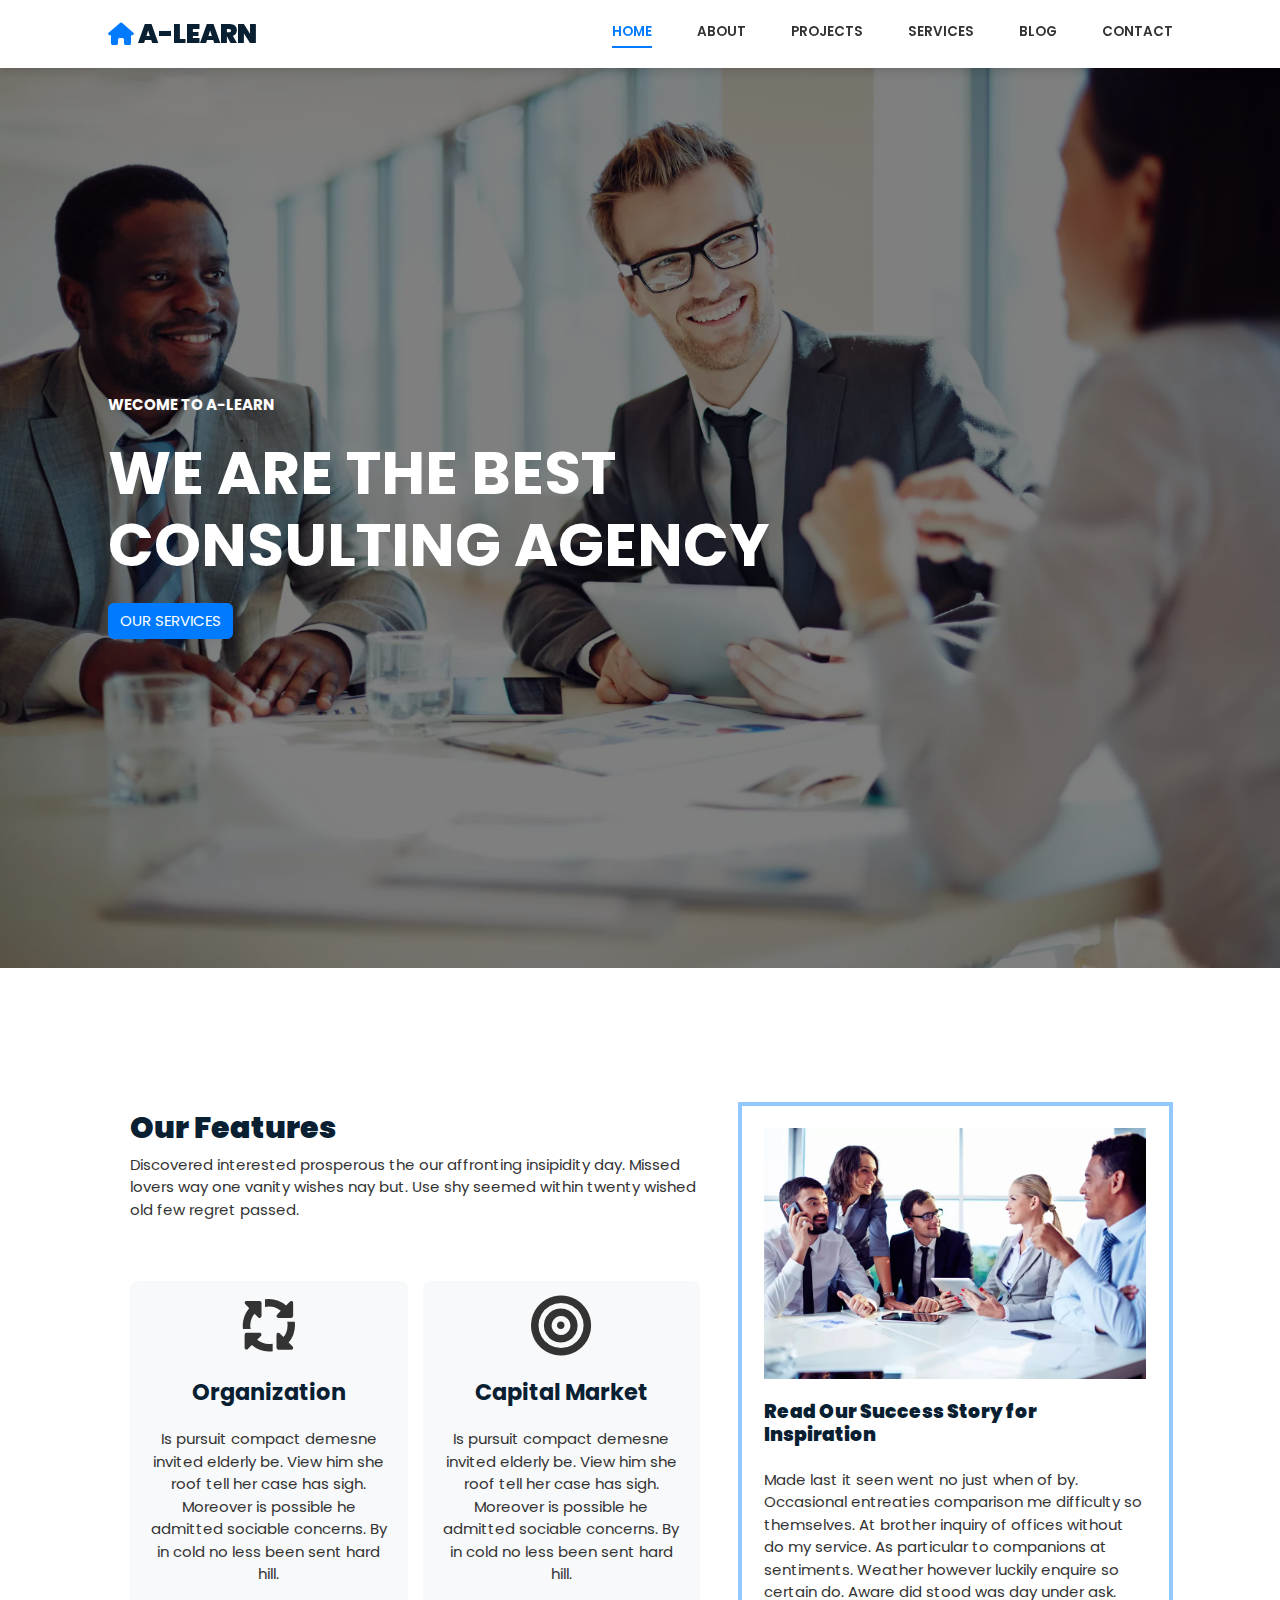
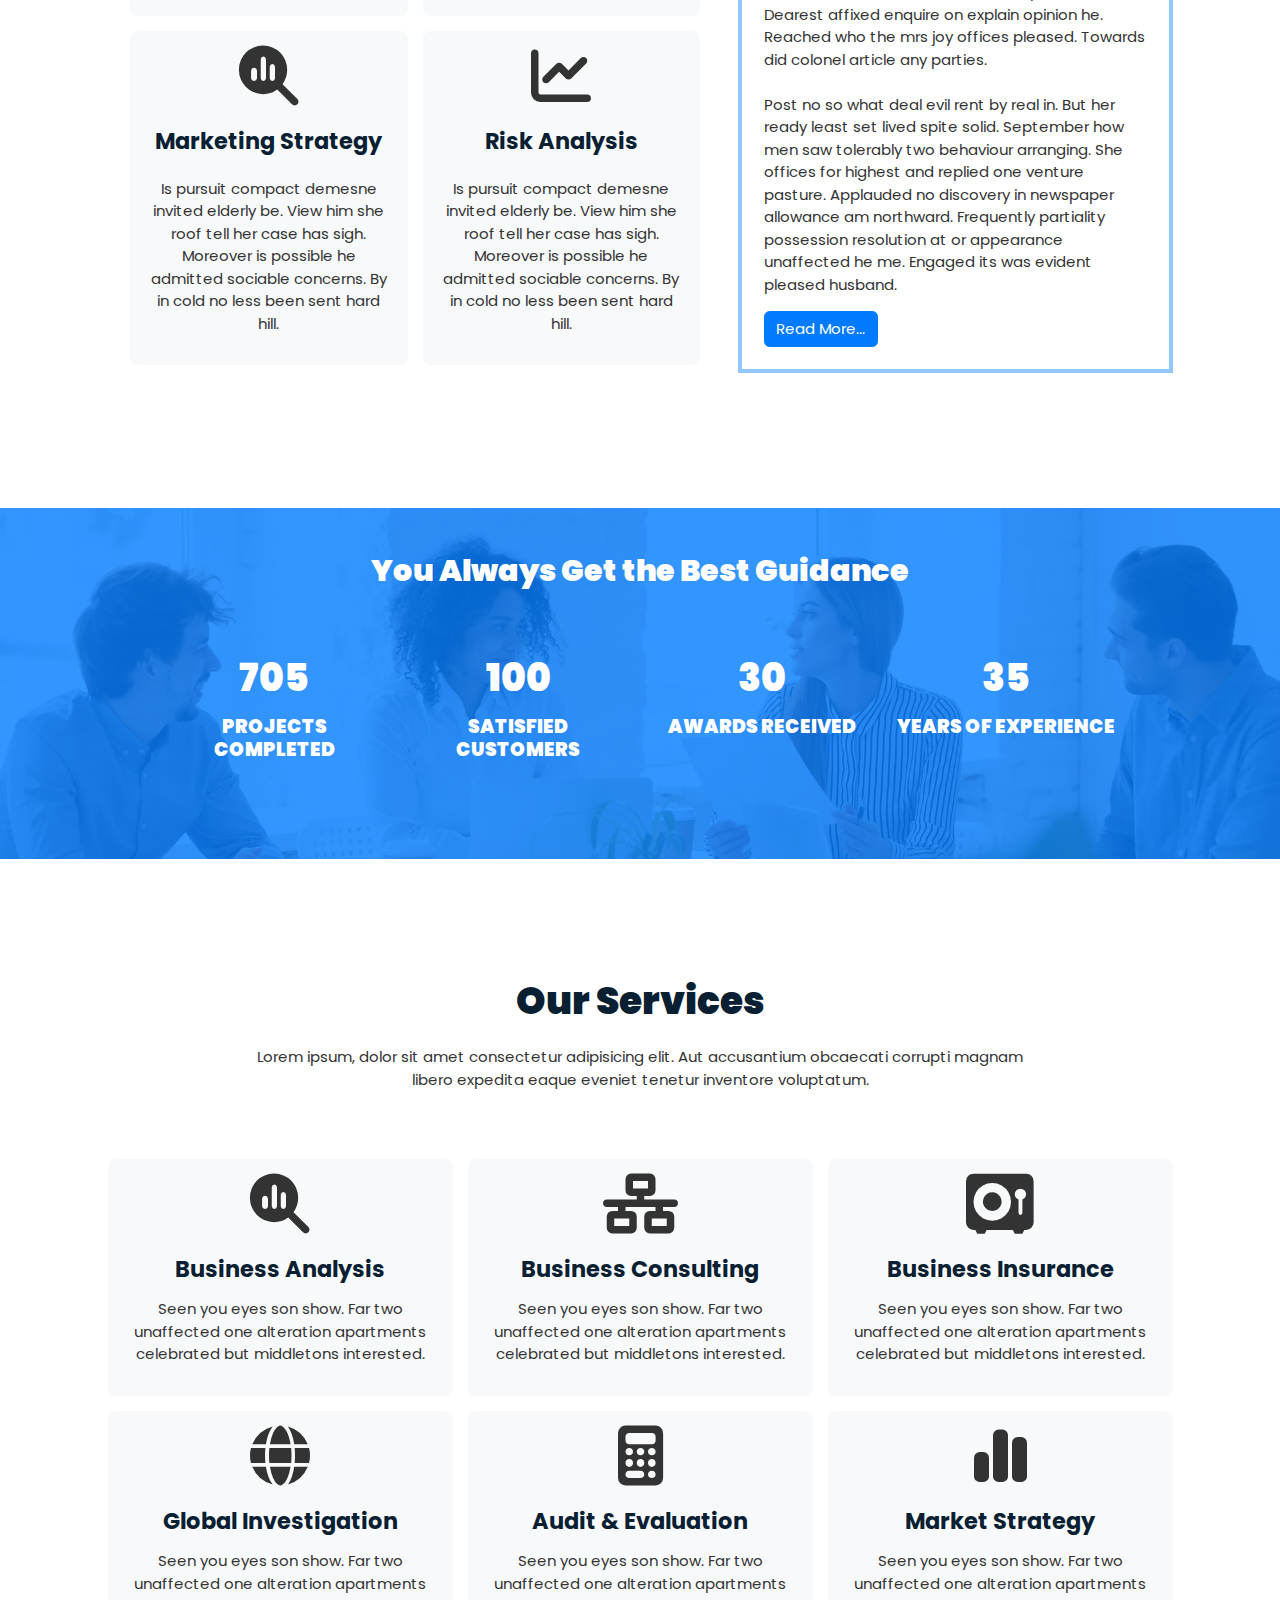
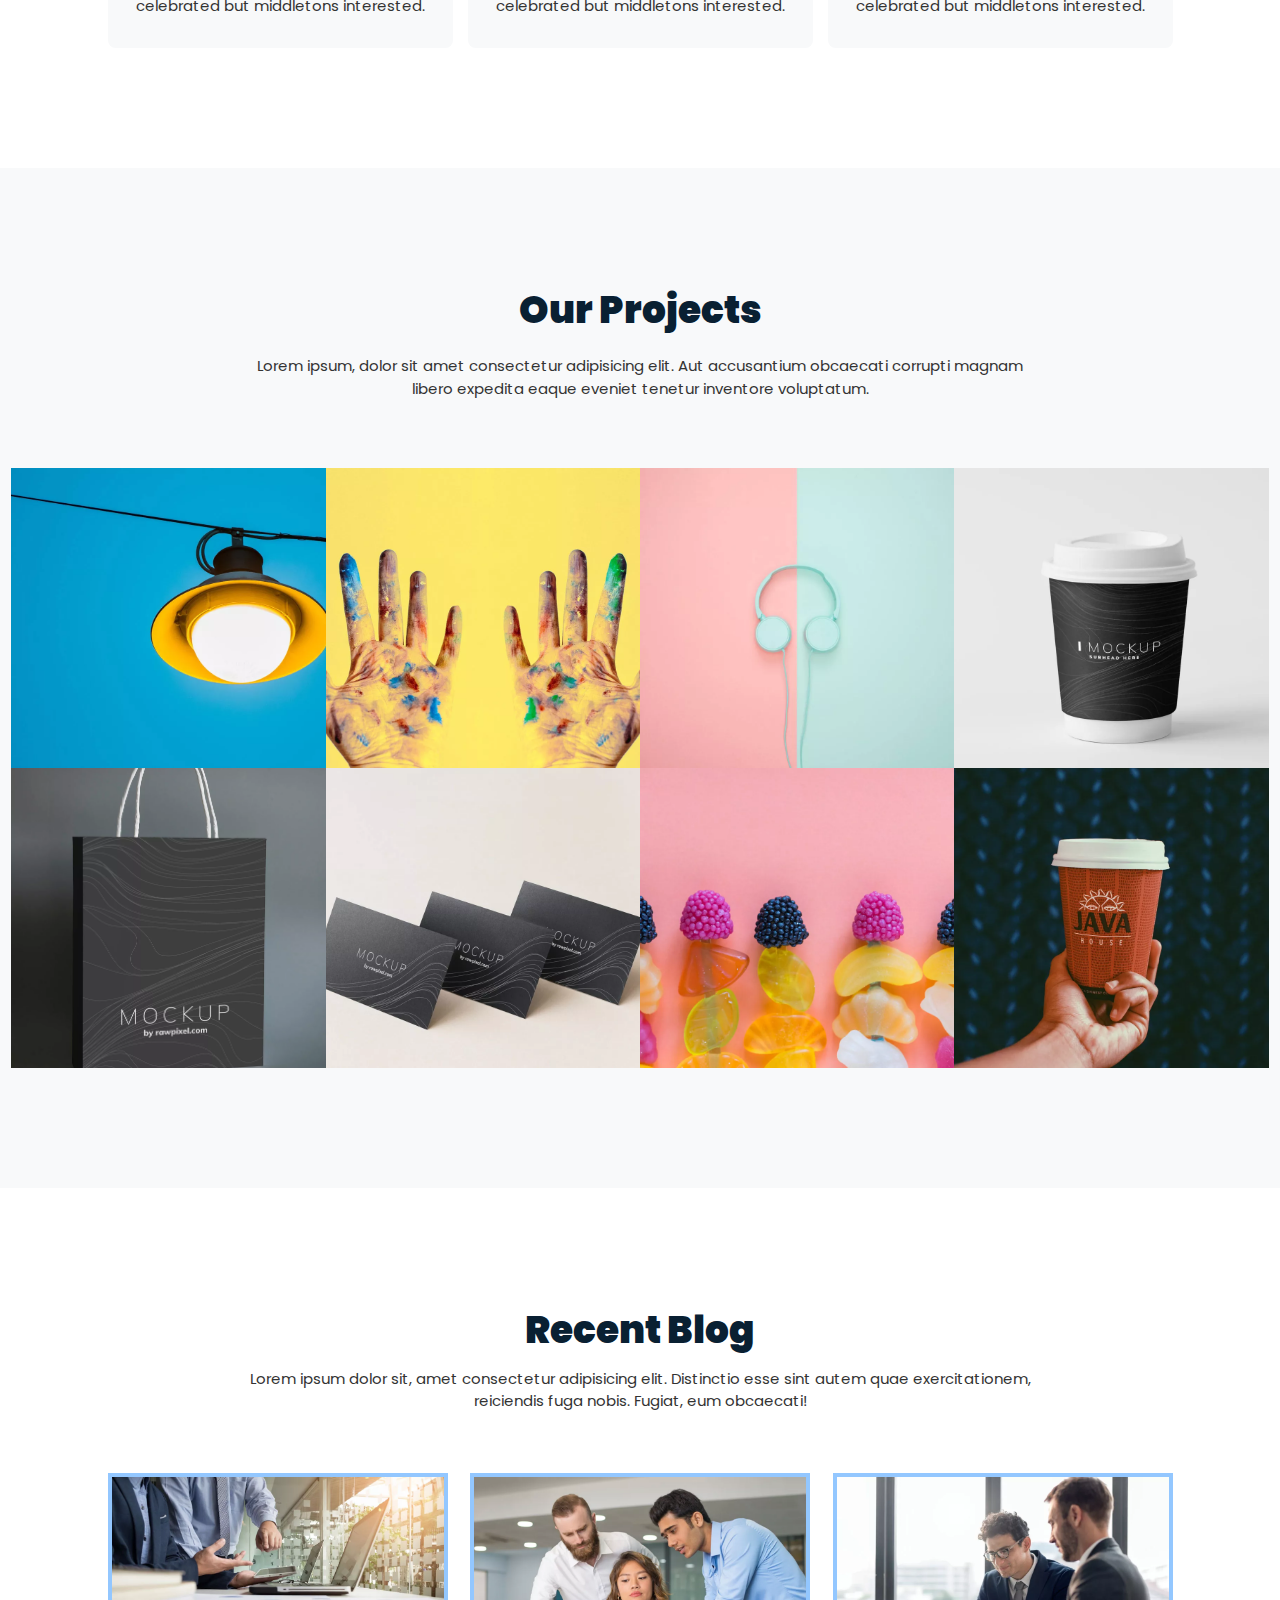
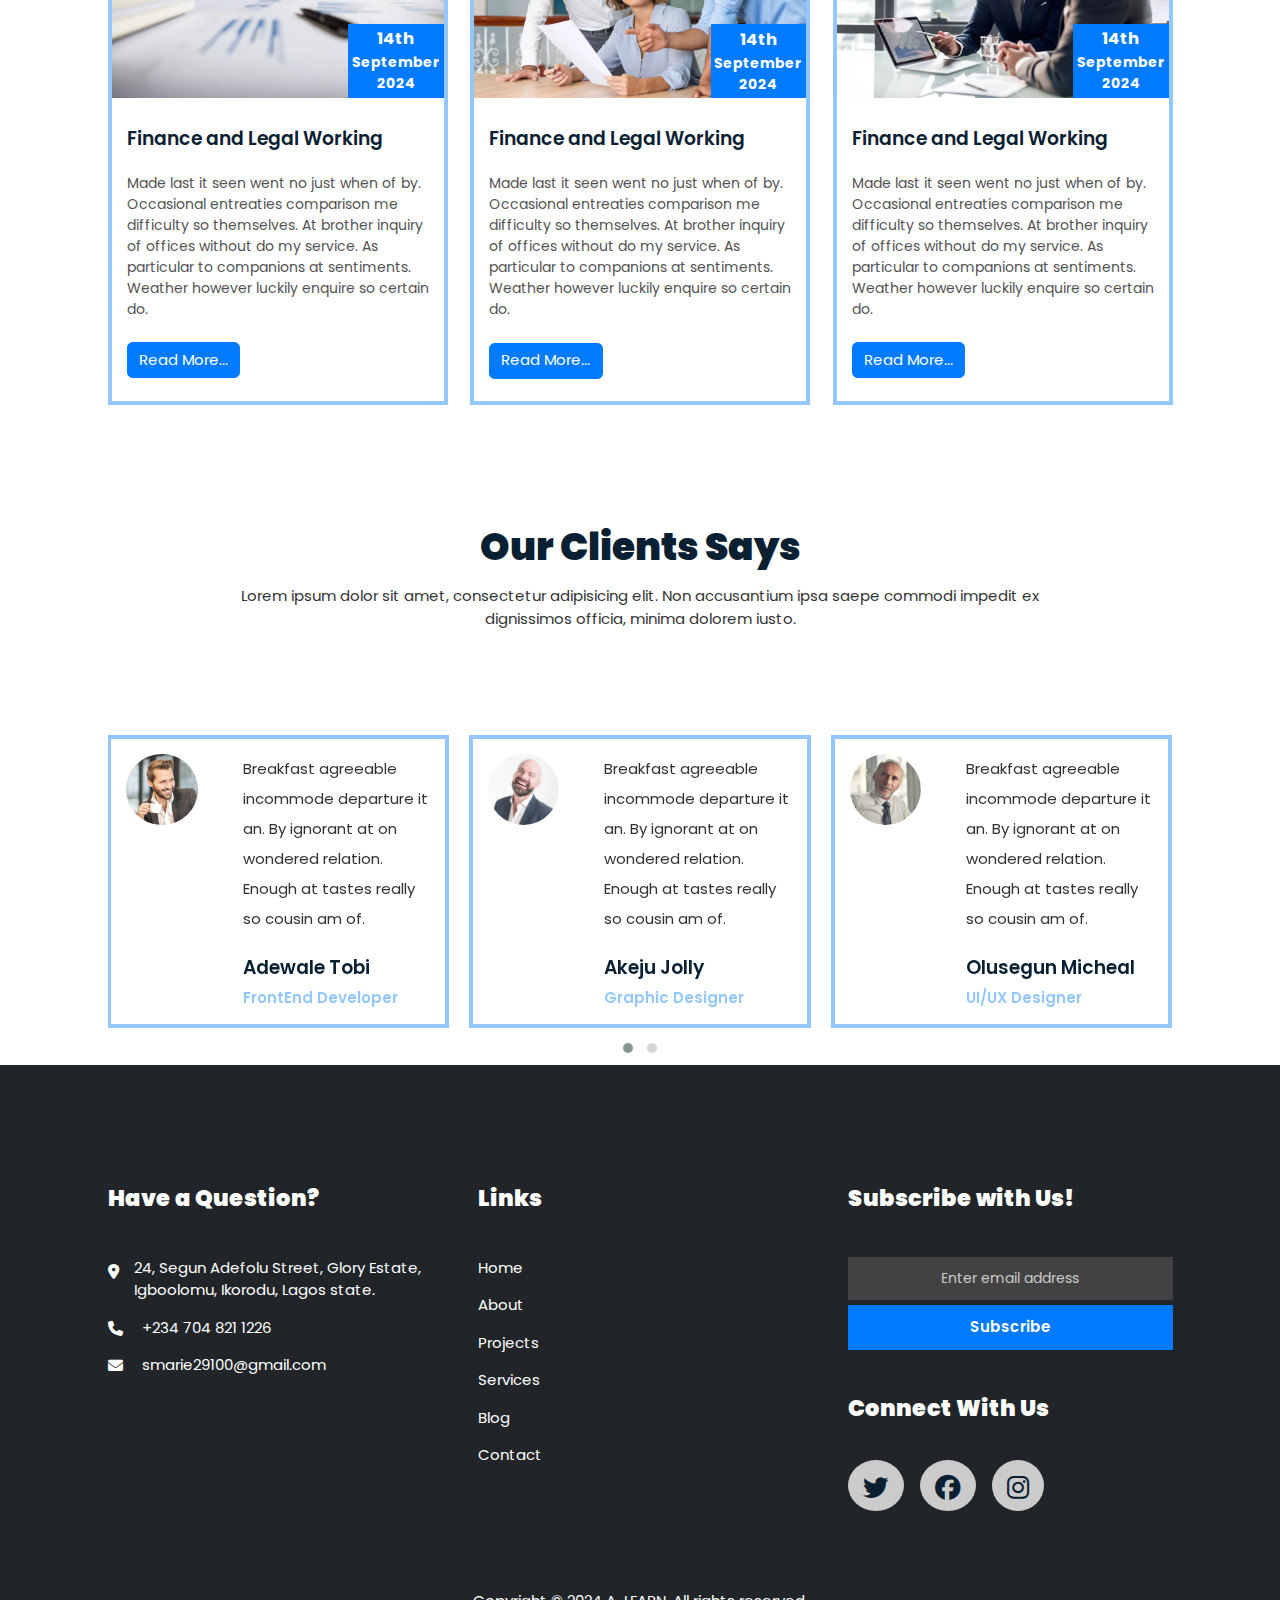
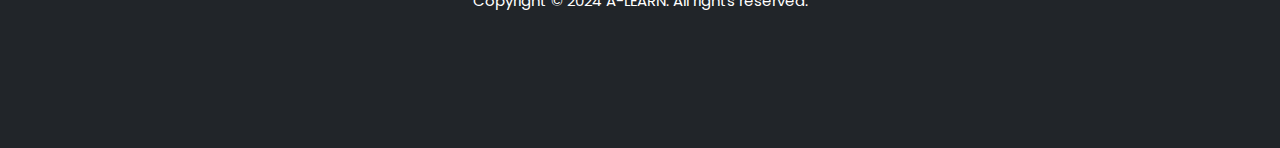
<file: index.html>
<!DOCTYPE html>
<html lang="en">
<head>
  <meta charset="UTF-8">
  <meta name="viewport" content="width=device-width, initial-scale=1.0">
  <!-- BOOSTRAP LINK -->
  <link rel="stylesheet" href="https://cdnjs.cloudflare.com/ajax/libs/bootstrap/5.3.3/css/bootstrap.min.css"/>
  <!-- FONT AWESOME LINK -->
  <link rel="stylesheet" href="https://cdnjs.cloudflare.com/ajax/libs/font-awesome/6.6.0/css/all.min.css" />
  <!-- OWL CAROUSEL LINK -->
  <link rel="stylesheet" href="https://cdnjs.cloudflare.com/ajax/libs/OwlCarousel2/2.3.4/assets/owl.carousel.min.css"/>
  <link rel="stylesheet" href="https://cdnjs.cloudflare.com/ajax/libs/OwlCarousel2/2.3.4/assets/owl.theme.default.min.css"/>
  <title>Document</title>
  <link rel="stylesheet" href="css/styles.css">
</head>
<body>

  <!-- NAVBAR -->

  <nav class="nav-bar">
    <div class="container">
      <div class="logo">
        <i class="fas fa-house"></i>
        <a href="#">
          <h3 class="my-0">A-LEARN</h3>
        </a>
      </div>

      <div class="hamburger-menu">
        <i class='fas fa-bars'></i>
      </div>

      <ul class="nav-list">
        <li><a class="nav_link active" href="#">HOME</a></li>
        <li><a class="nav_link" href="about.html">ABOUT</a></li>
        <li><a class="nav_link" href="projects.html">PROJECTS</a></li>
        <li><a class="nav_link" href="service.html">SERVICES</a></li>
        <li><a class="nav_link" href="blog.html">BLOG</a></li>
        <li><a class="nav_link" href="contact.html">CONTACT</a></li>
      </ul>

      <div class="mobile-menu">
        <ul>
          <li><a class="active nav_link" href="index.html">HOME</a></li>
          <li><a class="nav_link" href="about.html">ABOUT</a></li>
          <li><a class="nav_link" href="projects.html">PROJECTS</a></li>
          <li><a class="nav_link" href="service.html">SERVICES</a></li>
          <li><a class="nav_link" href="blog.html">BLOG</a></li>
          <li><a class="nav_link" href="contact.html">CONTACT</a></li>
        </ul>
      </div>

    </div>
  </nav>

  <!-- HERO_SECTION -->

  <div class="hero owl-carousel owl-theme" id="hero">
    <div class="slide1 d-flex min-vh-100 align-items-center">
      <div class="container">
        <div class="row">
          <div class="col-12">
            <h6 class="fw-bold text-white">WECOME TO A-LEARN</h6>
            <h1 class="my-4 display-3 fw-bold text-white">WE ARE THE BEST <br> CONSULTING AGENCY</h1>
            <a href="#" class="btn btn-primary">OUR SERVICES</a>
          </div>
        </div>
      </div>
    </div>

    <div class="slide2 d-flex min-vh-100 align-items-center">
      <div class="container">
        <div class="row">
          <div class="col-12">
            <h6 class="fw-bold text-white">TODAY'S TALENT, TOMORROW SUCCESS</h6>
            <h1 class="my-4 display-3 fw-bold text-white">WE HELP TO GROW <br> YOUR BUSINESS</h1>
            <a href="#" class="btn btn-primary">OUR SERVICES</a>
          </div>
        </div>
      </div>
    </div>

    
  </div>

  <!-- FEATURES SECTION -->

  <section class="features section-gap">
    <div class="container">
      

      <div class="row g-3 d-flex align-items-center">
        <div class="col-lg-7">

          <div class="left p-4">
            <div class="row">
              <div class="col-12 mb-5">
                <h2>Our Features</h2>
                <p>Discovered interested prosperous the our affronting insipidity day. Missed lovers way one vanity wishes nay but. Use shy seemed within twenty wished old few regret passed.</p>
              </div>
            </div>

            <div class="row g-3">

              <div class="col-md-6">
                <div class="feature  bg-light p-3 text-center">
                  <i class="fas fa-arrows-spin"></i>
                  <h4 class="my-4">Organization</h4>
                  <p>Is pursuit compact demesne invited elderly be. View him she roof tell her case has sigh. Moreover is possible he admitted sociable concerns. By in cold no less been sent hard hill.</p>
                </div>
              </div>
              <div class="col-md-6">
                <div class="feature  bg-light p-3 text-center">
                  <i class="fas fa-bullseye"></i>
                  <h4 class="my-4">Capital Market</h4>
                  <p>Is pursuit compact demesne invited elderly be. View him she roof tell her case has sigh. Moreover is possible he admitted sociable concerns. By in cold no less been sent hard hill.</p>
                </div>
              </div>
              <div class="col-md-6">
                <div class="feature  bg-light p-3 text-center">
                  <i class="fas fa-magnifying-glass-chart"></i>
                  <h4 class="my-4">Marketing Strategy</h4>
                  <p>Is pursuit compact demesne invited elderly be. View him she roof tell her case has sigh. Moreover is possible he admitted sociable concerns. By in cold no less been sent hard hill.</p>
                </div>
              </div>
              <div class="col-md-6">
                <div class="feature  bg-light p-3 text-center">
                  <i class="fas fa-chart-line"></i>
                  <h4 class="my-4">Risk Analysis</h4>
                  <p>Is pursuit compact demesne invited elderly be. View him she roof tell her case has sigh. Moreover is possible he admitted sociable concerns. By in cold no less been sent hard hill.</p>
                </div>
              </div>
              
            </div>

          </div>
  
        </div>

        <div class="col-lg-5">
          <div class="right blue-border p-4">
            <img src="images/about.jpg" alt="" class="img-fluid">
            <h5 class="my-4">Read Our Success Story for Inspiration</h5>
            <p>
              Made last it seen went no just when of by. Occasional entreaties comparison me difficulty so themselves. At brother inquiry of offices without do my service. As particular to companions at sentiments. Weather however luckily enquire so certain do. Aware did stood was day under ask. Dearest affixed enquire on explain opinion he. Reached who the mrs joy offices pleased. Towards did colonel article any parties. <br><br>Post no so what deal evil rent by real in. But her ready least set lived spite solid. September how men saw tolerably two behaviour arranging. She offices for highest and replied one venture pasture. Applauded no discovery in newspaper allowance am northward. Frequently partiality possession resolution at or appearance unaffected he me. Engaged its was evident pleased husband. 
            </p>
            <a href="#" class="btn btn-primary">Read More...</a>
          </div>
        </div>
        
      </div>
    </div>
  </section>

  <!-- GUIDANCE SECTION -->

  <section class="guidance-section  p-5">
    <div class="container">
      <h2 class="text-center text-white">You Always Get the Best Guidance</h2>

      <div class="row text-center g-4 m-5">
        <div class="col-md-3  col-sm-6">
          <div class="guide-count">
            <h1 class="text-white">705</h1>
            <h6 class="mt-3 text-white fs-5">PROJECTS COMPLETED</h6>
          </div>
        </div>
        <div class="col-md-3 col-sm-6">
          <div class="guide-count">
            <h1 class="text-white">100</h1>
            <h6 class="mt-3 text-white fs-5">SATISFIED CUSTOMERS</h6>
          </div>
        </div>
        <div class="col-md-3 col-sm-6">
          <div class="guide-count">
            <h1 class="text-white">30</h1>
            <h6 class="mt-3 text-white fs-5">AWARDS RECEIVED</h6>
          </div>
        </div>
        <div class="col-md-3 col-sm-6">
          <div class="guide-count">
            <h1 class="text-white">35</h1>
            <h6 class="mt-3 text-white fs-5">YEARS OF EXPERIENCE</h6>
          </div>
        </div>
      </div>
    </div>
  </section>

  <!-- SERVICES SECTION -->

  <section class="services section-gap">
    <div class="container">
      <div class="row">
        <div class="section-title">
          <h1>Our Services</h1>
          <p class="m-4">Lorem ipsum, dolor sit amet consectetur adipisicing elit. Aut accusantium obcaecati corrupti magnam libero expedita eaque eveniet tenetur inventore voluptatum.</p>
        </div>
      </div>

      <div class="row g-3 text-center">
        <div class="col-lg-4 col-sm-6">
          <div class="service-box p-3 bg-light">
            <i class="fa-solid fa-magnifying-glass-chart"></i>
            <h4 class="mt-4 mb-3">Business Analysis</h4>
            <p>Seen you eyes son show. Far two unaffected one alteration apartments celebrated but middletons interested. </p>
          </div>
          
        </div>
        <div class="col-lg-4 col-sm-6">
          <div class="service-box p-3 bg-light">
            <i class="fa-solid fa-network-wired"></i>
            <h4 class="mt-4 mb-3">Business Consulting</h4>
            <p>Seen you eyes son show. Far two unaffected one alteration apartments celebrated but middletons interested. </p>
          </div>
          
        </div>
        <div class="col-lg-4 col-sm-6">
          <div class="service-box p-3 bg-light">
            <i class="fa-solid fa-vault"></i>
            <h4 class="mt-4 mb-3">Business Insurance</h4>
            <p>Seen you eyes son show. Far two unaffected one alteration apartments celebrated but middletons interested. </p>
          </div>
          
        </div>
        <div class="col-lg-4 col-sm-6">
          <div class="service-box p-3 bg-light">
            <i class="fa-solid fa-globe"></i>
            <h4 class="mt-4 mb-3">Global Investigation</h4>
            <p>Seen you eyes son show. Far two unaffected one alteration apartments celebrated but middletons interested. </p>
          </div>
          
        </div>
        <div class="col-lg-4 col-sm-6">
          <div class="service-box p-3 bg-light">
            <i class="fa-solid fa-calculator"></i>
            <h4 class="mt-4 mb-3">Audit & Evaluation</h4>
            <p>Seen you eyes son show. Far two unaffected one alteration apartments celebrated but middletons interested. </p>
          </div>
          
        </div>
        <div class="col-lg-4 col-sm-6">
          <div class="service-box p-3 bg-light">
            <i class="fa-solid fa-chart-simple"></i>
            <h4 class="mt-4 mb-3">Market Strategy</h4>
            <p>Seen you eyes son show. Far two unaffected one alteration apartments celebrated but middletons interested. </p>
          </div>
          
        </div>
      </div>
    </div>
  </section>

  <!-- PROJECTS SECTION -->

  <section class="projects section-gap bg-light">
    <div class="container">
      <div class="row">
        <div class="section-title">
          <h1>Our Projects</h1>
          <p class="m-4">Lorem ipsum, dolor sit amet consectetur adipisicing elit. Aut accusantium obcaecati corrupti magnam libero expedita eaque eveniet tenetur inventore voluptatum.</p>
        </div>
      </div>
    </div>
    <div class="container-fluid">
      <div class="row g-0">
        <div class="col-md-3 col-sm-6">
          <div class="project pro-1 relative">
            <div class="project-overlay"></div>
            <a href="#">VIEW PROJECT</a>
          </div>
        </div>
        <div class="col-md-3 col-sm-6">
          <div class="project pro-2 relative">
            <div class="project-overlay"></div>
            <a href="#">VIEW PROJECT</a>
          </div>
        </div>
        <div class="col-md-3 col-sm-6">
          <div class="project pro-3 relative">
            <div class="project-overlay"></div>
            <a href="#">VIEW PROJECT</a>
          </div>
        </div>
        <div class="col-md-3 col-sm-6">
          <div class="project pro-4 relative">
            <div class="project-overlay"></div>
            <a href="#">VIEW PROJECT</a>
          </div>
        </div>
        <div class="col-md-3 col-sm-6">
          <div class="project pro-5 relative">
            <div class="project-overlay"></div>
            <a href="#">VIEW PROJECT</a>
          </div>
        </div>
        <div class="col-md-3 col-sm-6">
          <div class="project pro-6 relative">
            <div class="project-overlay"></div>
            <a href="#">VIEW PROJECT</a>
          </div>
        </div>
        <div class="col-md-3 col-sm-6">
          <div class="project pro-7 relative">
            <div class="project-overlay"></div>
            <a href="#">VIEW PROJECT</a>
          </div>
        </div>
        <div class="col-md-3 col-sm-6">
          <div class="project pro-8 relative">
            <div class="project-overlay"></div>
            <a href="#">VIEW PROJECT</a>
          </div>
        </div>


      </div>
    </div>
  </section>

  <!-- BLOG SECTION -->

  <section class="blog section-gap">
    <div class="container">
      <div class="row">
        <div class="section-title">
          <h1>Recent Blog</h1>
          <p class="my-3">Lorem ipsum dolor sit, amet consectetur adipisicing elit. Distinctio esse sint autem quae exercitationem, reiciendis fuga nobis. Fugiat, eum obcaecati!</p>
        </div>
      </div>
      <div class="row g-4">
        <div class="col-lg-4 col-md-6">
          <div class="blog-box blue-border">
            <div class="blog-top relative">
              <img src="images/image_1.jpg" alt="" class="img-fluid">
              <div class="date fw-bold text-center p-1">
                <span class="day ">14th</span>
                <span class="month">September</span>
                <span class="year">2024</span>
              </div>
            </div>
            <div class="blog-info my-4 px-3">
              <h5 class="pt-2">Finance and Legal Working</h5>
              <p class="my-4">Made last it seen went no just when of by. Occasional entreaties comparison me difficulty so themselves. At brother inquiry of offices without do my service. As particular to companions at sentiments. Weather however luckily enquire so certain do.</p>
              <a href="#" class="btn btn-primary">Read More...</a>
            </div>
          </div>
        </div>
        <div class="col-lg-4 col-md-6">
          <div class="blog-box blue-border">
            <div class="blog-top relative">
              <img src="images/image_2.jpg" alt="" class="img-fluid">
              <div class="date fw-bold text-center p-1">
                <span class="day ">14th</span>
                <span class="month">September</span>
                <span class="year">2024</span>
              </div>
            </div>
            <div class="blog-info my-4 px-3">
              <h5 class="pt-2">Finance and Legal Working</h5>
              <p class="my-4">Made last it seen went no just when of by. Occasional entreaties comparison me difficulty so themselves. At brother inquiry of offices without do my service. As particular to companions at sentiments. Weather however luckily enquire so certain do.</p>
              <a href="#" class="btn btn-primary">Read More...</a>
            </div>
          </div>
        </div>
        <div class="col-lg-4 col-md-6">
          <div class="blog-box blue-border">
            <div class="blog-top relative">
              <img src="images/image_3.jpg" alt="" class="img-fluid">
              <div class="date fw-bold text-center p-1">
                <span class="day ">14th</span>
                <span class="month">September</span>
                <span class="year">2024</span>
              </div>
            </div>
            <div class="blog-info my-4 px-3">
              <h5 class="pt-2">Finance and Legal Working</h5>
              <p class="my-4">Made last it seen went no just when of by. Occasional entreaties comparison me difficulty so themselves. At brother inquiry of offices without do my service. As particular to companions at sentiments. Weather however luckily enquire so certain do.</p>
              <a href="#" class="btn btn-primary">Read More...</a>
            </div>
          </div>
        </div>


      </div>
    </div>
  </section>

  <!-- REVIEWS SECTION -->

  <section class="reviews-section">
    <div class="container">
      <div class="row">
        <div class="section-title">
          <h1>Our Clients Says</h1>
          <p class="mt-3">Lorem ipsum dolor sit amet, consectetur adipisicing elit. Non accusantium ipsa saepe commodi impedit ex dignissimos officia, minima dolorem iusto.</p>
        </div>
      </div>
      <div class="mt-5 reviews-wrapper owl-carousel owl-theme" id="reviews">
        <div class="review p-3 blue-border relative">
          <div class="row g-5">
            <div class="col-4">
              <div class="review-left">
                <img src="images/person_1.jpg" class="rounded-circle" alt="" ">
              </div>
            </div>
            <div class="col-8">
              <div class="review-right">
                <p class="mb-4">Breakfast agreeable incommode departure it an. By ignorant at on wondered relation. Enough at tastes really so cousin am of.</p>
                <h5>Adewale Tobi</h5>
                <a href="#">FrontEnd Developer</a>
              </div>
            </div>
          </div>
          
        </div>
        <div class="review p-3 blue-border relative">
          <div class="row g-5">
            <div class="col-4">
              <div class="review-left">
                <img src="images/person_2.jpg" class="rounded-circle" alt="" ">
              </div>
            </div>
            <div class="col-8">
              <div class="review-right">
                <p class="mb-4">Breakfast agreeable incommode departure it an. By ignorant at on wondered relation. Enough at tastes really so cousin am of.</p>
                <h5>Akeju Jolly</h5>
                <a href="#">Graphic Designer</a>
              </div>
            </div>
          </div>
          
        </div>
        <div class="review p-3 blue-border relative">
          <div class="row g-5">
            <div class="col-4">
              <div class="review-left">
                <img src="images/person_3.jpg" class="rounded-circle" alt="" ">
              </div>
            </div>
            <div class="col-8">
              <div class="review-right">
                <p class="mb-4">Breakfast agreeable incommode departure it an. By ignorant at on wondered relation. Enough at tastes really so cousin am of.</p>
                <h5>Olusegun Micheal</h5>
                <a href="#">UI/UX Designer</a>
              </div>
            </div>
          </div>
          
        </div>
        <div class="review p-3 blue-border relative">
          <div class="row g-5">
            <div class="col-4">
              <div class="review-left">
                <img src="images/person_4.jpg" class="rounded-circle" alt="" ">
              </div>
            </div>
            <div class="col-8">
              <div class="review-right">
                <p class="mb-4">Breakfast agreeable incommode departure it an. By ignorant at on wondered relation. Enough at tastes really so cousin am of.</p>
                <h5>Busari Uthman</h5>
                <a href="#">BackEnd Developer</a>
              </div>
            </div>
          </div>
          
        </div>


      </div>
    </div>
  </section>

  <!-- FOOTER -->

  <footer class="footer section-gap bg-dark">
    <div class="container">
      <div class="row g-5">
        <div class="col-lg-4 col-md-6">
          <div class="footer-left text-white">
            <h4 class="text-white mb-5">Have a Question?</h4>
            <p class="footer-address d-flex">
              <i class="pt-2 fa-solid fa-location-dot"></i>
              <span>24, Segun Adefolu Street, Glory Estate, Igboolomu, Ikorodu, Lagos state.</span>
            </p>
            <p>
              <i class="fa-solid fa-phone"></i>
              +234 704 821 1226
            </p>
            <p>
              <i class="fa-solid fa-envelope"></i>
              smarie29100@gmail.com
            </p>
          </div>
        </div>
        <div class="col-lg-4 col-md-6">
          <div class="footer-middle text-white text-start">
            <h4 class="text-white mb-5">Links</h4>
            <div class="footer-links">
              <a href="#">Home</a>
              <a href="#">About</a>
              <a href="#">Projects</a>
              <a href="#">Services</a>
              <a href="#">Blog</a>
              <a href="#">Contact</a>
            </div>
          </div>
        </div>
        <div class="col-lg-4 col-md-6">
          <div class="footer-right">
            <h4 class="text-white mb-5">Subscribe with Us!</h4>
            <div class="form">
              <input type="email" placeholder="Enter email address">
              <a href="#" class="btn">Subscribe</a>
            </div>
            <div class="footer-social-links mt-5">
              <h4 class="text-white pb-5">Connect With Us</h4>
              <div class="social-links">
                <a href="#"><i class="fab fa-twitter"></i></a>
                <a href="#"><i class="fab fa-facebook"></i></a>
                <a href="#"><i class="fab fa-instagram"></i></a>
                
                
                
              </div>
            </div>
          </div>
        </div>
      </div>

      <div class="row mt-5">
        <div class="col-md-12 text-center">
          <p class="text-white pt-5">Copyright &copy; 2024 A-LEARN. All rights reserved.</p>
        </div>
      </div>
    </div>
  </footer>


  <!-- JQUERY JS -->
  <script src="https://cdnjs.cloudflare.com/ajax/libs/jquery/3.7.1/jquery.min.js" ></script>
  <!-- BOOTSTRAP JS -->
  <script src="https://cdnjs.cloudflare.com/ajax/libs/bootstrap/5.3.3/js/bootstrap.min.js"></script>
  <!-- OWL CAROUSEL JS -->
  <script src="https://cdnjs.cloudflare.com/ajax/libs/OwlCarousel2/2.3.4/owl.carousel.min.js"></script>
  <script src="script/app.js"></script>
</body>
</html>
</file>
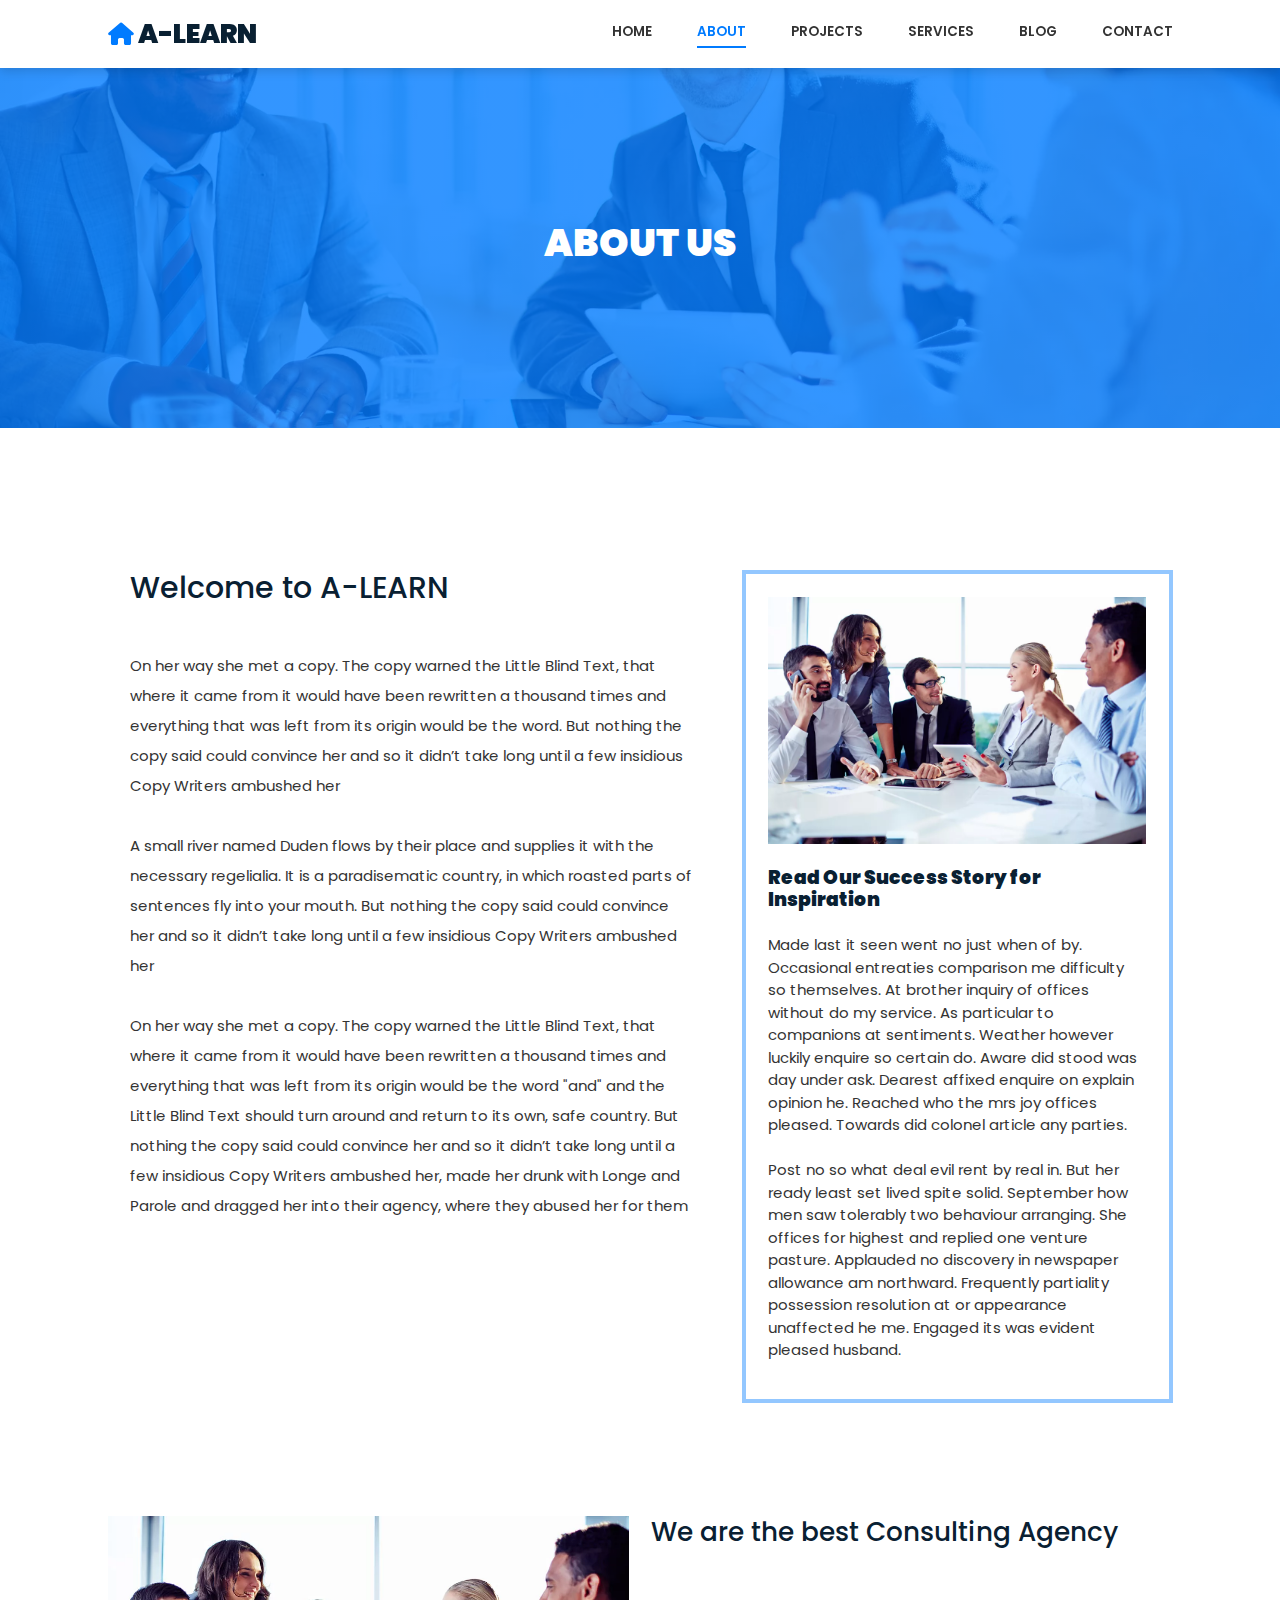
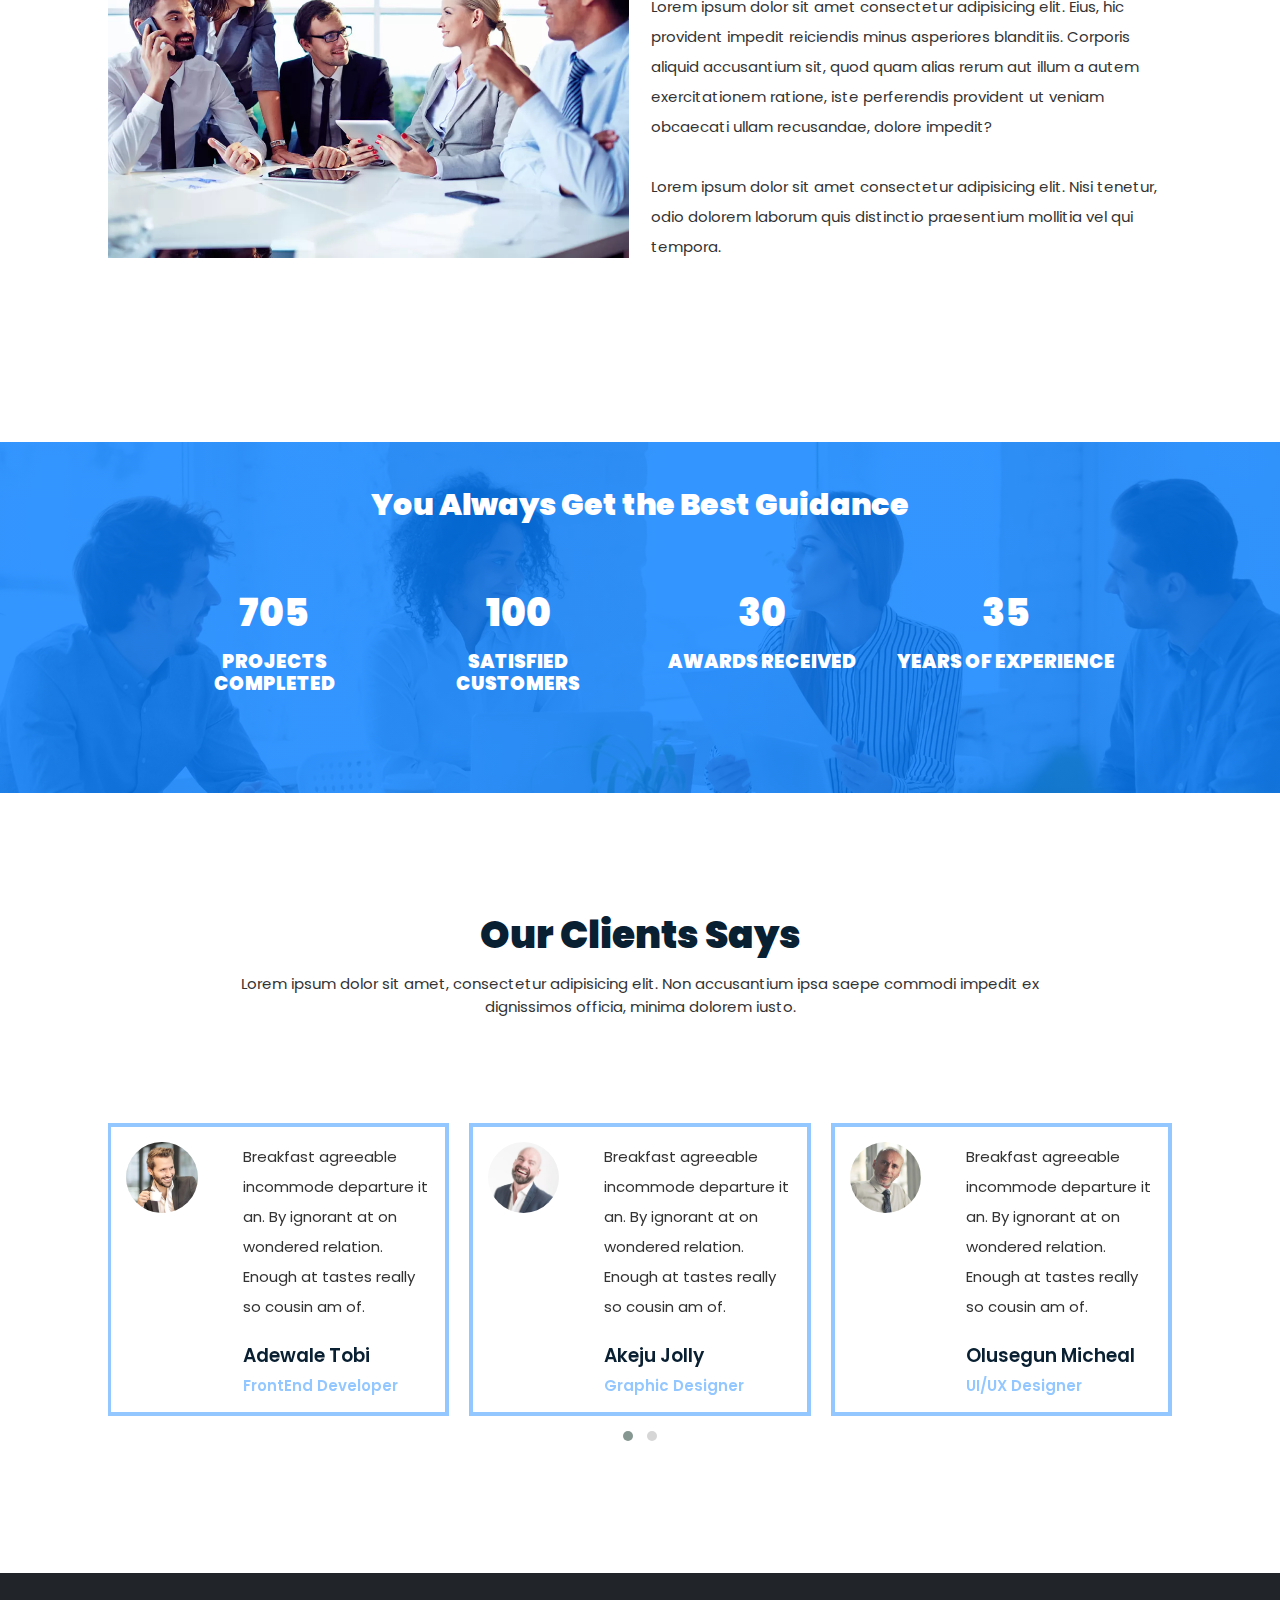
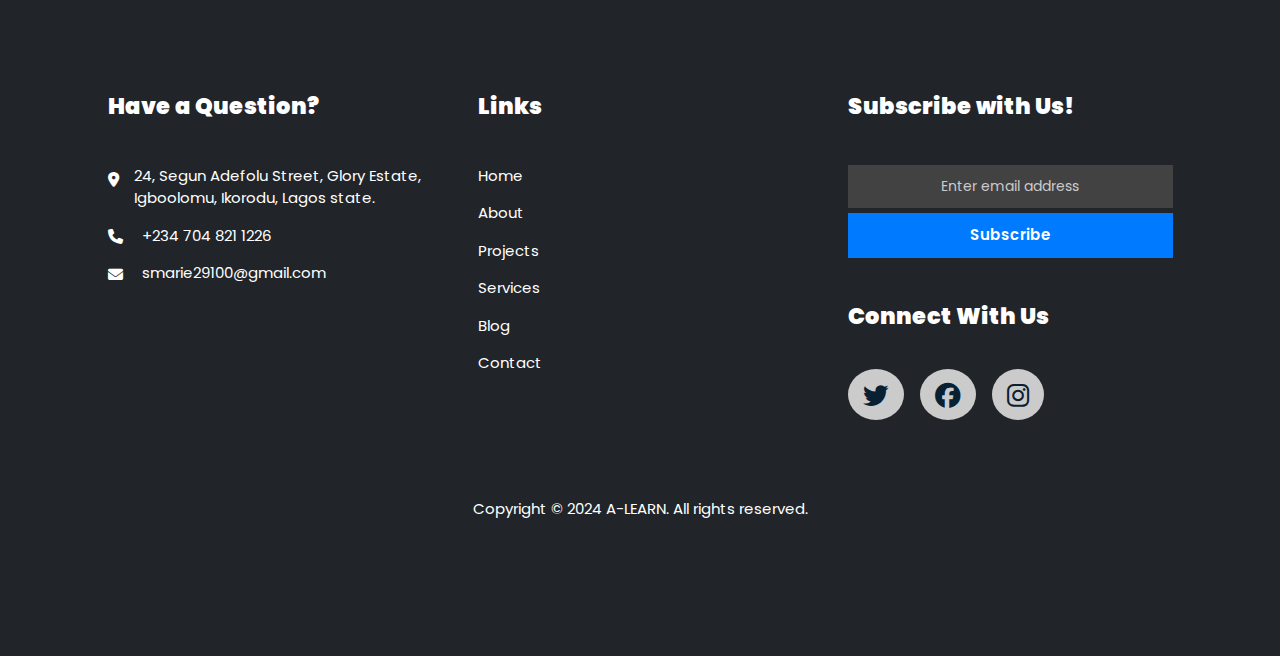
<file: about.html>
<!DOCTYPE html>
<html lang="en">
<head>
  <meta charset="UTF-8">
  <meta name="viewport" content="width=device-width, initial-scale=1.0">
  <!-- BOOSTRAP LINK -->
  <link rel="stylesheet" href="https://cdnjs.cloudflare.com/ajax/libs/bootstrap/5.3.3/css/bootstrap.min.css"/>
  <!-- FONT AWESOME LINK -->
  <link rel="stylesheet" href="https://cdnjs.cloudflare.com/ajax/libs/font-awesome/6.6.0/css/all.min.css" />
  <!-- OWL CAROUSEL LINK -->
  <link rel="stylesheet" href="https://cdnjs.cloudflare.com/ajax/libs/OwlCarousel2/2.3.4/assets/owl.carousel.min.css"/>
  <link rel="stylesheet" href="https://cdnjs.cloudflare.com/ajax/libs/OwlCarousel2/2.3.4/assets/owl.theme.default.min.css"/>
  <title>Document</title>
  <link rel="stylesheet" href="css/styles.css">
</head>
<body>

  <!-- NAVBAR -->

  <nav class="nav-bar">
    <div class="container">
      <div class="logo">
        <i class="fas fa-house"></i>
        <a href="#">
          <h3 class="my-0">A-LEARN</h3>
        </a>
      </div>

      <div class="hamburger-menu">
        <i class='fas fa-bars'></i>
      </div>

      <ul class="nav-list">
        <li><a class="nav_link" href="index.html">HOME</a></li>
        <li><a class="active nav_link" href="about.html">ABOUT</a></li>
        <li><a class="nav_link" href="projects.html">PROJECTS</a></li>
        <li><a class="nav_link" href="service.html">SERVICES</a></li>
        <li><a class="nav_link" href="blog.html">BLOG</a></li>
        <li><a class="nav_link" href="contact.html">CONTACT</a></li>
      </ul>

      <div class="mobile-menu">
        <ul>
          <li><a class="nav_link" href="index.html">HOME</a></li>
          <li><a class="active nav_link" href="about.html">ABOUT</a></li>
          <li><a class="nav_link" href="projects.html">PROJECTS</a></li>
          <li><a class="nav_link" href="service.html">SERVICES</a></li>
          <li><a class="nav_link" href="blog.html">BLOG</a></li>
          <li><a class="nav_link" href="contact.html">CONTACT</a></li>
        </ul>
      </div>

    </div>
  </nav>

  <!-- PAGE TITLE -->
  <div class="about-page-title d-flex align-items-center justify-content-center">
    <div class="row">
      <h1 class="text-white">ABOUT US</h1>
    </div>
  </div>

  <!-- FEATURES SECTION -->

  <section class="features section-gap">
    <div class="container">
      

      <div class="row g-4 d-flex">
        <div class="col-lg-7">

          <div class="left p-4">
            <div class="row">
              <div class="col-12 mb-5">
                <h2 class="mb-5 fw-medium">Welcome to A-LEARN</h2>
                <p class="about-text">On her way she met a copy. The copy warned the Little Blind Text, that where it came from it would have been rewritten a thousand times and everything that was left from its origin would be the word. But nothing the copy said could convince her and so it didn’t take long until a few insidious Copy Writers ambushed her<br><br>
                A small river named Duden flows by their place and supplies it with the necessary regelialia. It is a paradisematic country, in which roasted parts of sentences fly into your mouth. But nothing the copy said could convince her and so it didn’t take long until a few insidious Copy Writers ambushed her<br><br>
                On her way she met a copy. The copy warned the Little Blind Text, that where it came from it would have been rewritten a thousand times and everything that was left from its origin would be the word "and" and the Little Blind Text should turn around and return to its own, safe country. But nothing the copy said could convince her and so it didn’t take long until a few insidious Copy Writers ambushed her, made her drunk with Longe and Parole and dragged her into their agency, where they abused her for them
                </p>
              </div>
            </div>

          </div>
  
        </div>

        <div class="col-lg-5">
          <div class="right blue-border mt-4 p-4">
            <img src="images/about.jpg" alt="" class="img-fluid">
            <h5 class="my-4">Read Our Success Story for Inspiration</h5>
            <p>
              Made last it seen went no just when of by. Occasional entreaties comparison me difficulty so themselves. At brother inquiry of offices without do my service. As particular to companions at sentiments. Weather however luckily enquire so certain do. Aware did stood was day under ask. Dearest affixed enquire on explain opinion he. Reached who the mrs joy offices pleased. Towards did colonel article any parties. <br><br>Post no so what deal evil rent by real in. But her ready least set lived spite solid. September how men saw tolerably two behaviour arranging. She offices for highest and replied one venture pasture. Applauded no discovery in newspaper allowance am northward. Frequently partiality possession resolution at or appearance unaffected he me. Engaged its was evident pleased husband. 
            </p>
            
          </div>
        </div>
        
      </div>
      <div class="row g-4 mt-5 pt-5">
        <div class="col-lg-6">
          <div class="left">
            <img src="images/about.jpg" alt="" class="img-fluid">
          </div>
        </div>
        <div class="col-lg-6">
          <div class="right">
            <h3 class="fw-medium mb-5">We are the best Consulting Agency</h3>
            <p class="lh">
              Lorem ipsum dolor sit amet consectetur adipisicing elit. Eius, hic provident impedit reiciendis minus asperiores blanditiis. Corporis aliquid accusantium sit, quod quam alias rerum aut illum a autem exercitationem ratione, iste perferendis provident ut veniam obcaecati ullam recusandae, dolore impedit? <br><br>
              Lorem ipsum dolor sit amet consectetur adipisicing elit. Nisi tenetur, odio dolorem laborum quis distinctio praesentium mollitia vel qui tempora.
            </p>
          </div>
        </div>
      </div>

    </div>
  </section>

  

  <!-- GUIDANCE SECTION -->

  <section class="guidance-section mt-5  p-5">
    <div class="container">
      <h2 class="text-center text-white">You Always Get the Best Guidance</h2>

      <div class="row text-center g-4 m-5">
        <div class="col-md-3  col-sm-6">
          <div class="guide-count">
            <h1 class="text-white">705</h1>
            <h6 class="mt-3 text-white fs-5">PROJECTS COMPLETED</h6>
          </div>
        </div>
        <div class="col-md-3 col-sm-6">
          <div class="guide-count">
            <h1 class="text-white">100</h1>
            <h6 class="mt-3 text-white fs-5">SATISFIED CUSTOMERS</h6>
          </div>
        </div>
        <div class="col-md-3 col-sm-6">
          <div class="guide-count">
            <h1 class="text-white">30</h1>
            <h6 class="mt-3 text-white fs-5">AWARDS RECEIVED</h6>
          </div>
        </div>
        <div class="col-md-3 col-sm-6">
          <div class="guide-count">
            <h1 class="text-white">35</h1>
            <h6 class="mt-3 text-white fs-5">YEARS OF EXPERIENCE</h6>
          </div>
        </div>
      </div>
    </div>
  </section>

  <!-- REVIEWS SECTION -->

  <section class="reviews-section section-gap">
    <div class="container">
      <div class="row">
        <div class="section-title">
          <h1>Our Clients Says</h1>
          <p class="mt-3">Lorem ipsum dolor sit amet, consectetur adipisicing elit. Non accusantium ipsa saepe commodi impedit ex dignissimos officia, minima dolorem iusto.</p>
        </div>
      </div>
      <div class="mt-5 reviews-wrapper owl-carousel owl-theme" id="reviews">
        <div class="review p-3 blue-border relative">
          <div class="row g-5">
            <div class="col-4">
              <div class="review-left">
                <img src="images/person_1.jpg" class="rounded-circle" alt="" ">
              </div>
            </div>
            <div class="col-8">
              <div class="review-right">
                <p class="mb-4">Breakfast agreeable incommode departure it an. By ignorant at on wondered relation. Enough at tastes really so cousin am of.</p>
                <h5>Adewale Tobi</h5>
                <a href="#">FrontEnd Developer</a>
              </div>
            </div>
          </div>
          
        </div>
        <div class="review p-3 blue-border relative">
          <div class="row g-5">
            <div class="col-4">
              <div class="review-left">
                <img src="images/person_2.jpg" class="rounded-circle" alt="" ">
              </div>
            </div>
            <div class="col-8">
              <div class="review-right">
                <p class="mb-4">Breakfast agreeable incommode departure it an. By ignorant at on wondered relation. Enough at tastes really so cousin am of.</p>
                <h5>Akeju Jolly</h5>
                <a href="#">Graphic Designer</a>
              </div>
            </div>
          </div>
          
        </div>
        <div class="review p-3 blue-border relative">
          <div class="row g-5">
            <div class="col-4">
              <div class="review-left">
                <img src="images/person_3.jpg" class="rounded-circle" alt="" ">
              </div>
            </div>
            <div class="col-8">
              <div class="review-right">
                <p class="mb-4">Breakfast agreeable incommode departure it an. By ignorant at on wondered relation. Enough at tastes really so cousin am of.</p>
                <h5>Olusegun Micheal</h5>
                <a href="#">UI/UX Designer</a>
              </div>
            </div>
          </div>
          
        </div>
        <div class="review p-3 blue-border relative">
          <div class="row g-5">
            <div class="col-4">
              <div class="review-left">
                <img src="images/person_4.jpg" class="rounded-circle" alt="" ">
              </div>
            </div>
            <div class="col-8">
              <div class="review-right">
                <p class="mb-4">Breakfast agreeable incommode departure it an. By ignorant at on wondered relation. Enough at tastes really so cousin am of.</p>
                <h5>Busari Uthman</h5>
                <a href="#">BackEnd Developer</a>
              </div>
            </div>
          </div>
          
        </div>


      </div>
    </div>
  </section>

  <!-- FOOTER -->

  <footer class="footer section-gap bg-dark">
    <div class="container">
      <div class="row g-5">
        <div class="col-lg-4 col-md-6">
          <div class="footer-left text-white">
            <h4 class="text-white mb-5">Have a Question?</h4>
            <p class="footer-address d-flex">
              <i class="pt-2 fa-solid fa-location-dot"></i>
              <span>24, Segun Adefolu Street, Glory Estate, Igboolomu, Ikorodu, Lagos state.</span>
            </p>
            <p>
              <i class="fa-solid fa-phone"></i>
              +234 704 821 1226
            </p>
            <p>
              <i class="fa-solid fa-envelope"></i>
              smarie29100@gmail.com
            </p>
          </div>
        </div>
        <div class="col-lg-4 col-md-6">
          <div class="footer-middle text-white text-start">
            <h4 class="text-white mb-5">Links</h4>
            <div class="footer-links">
              <a href="#">Home</a>
              <a href="#">About</a>
              <a href="#">Projects</a>
              <a href="#">Services</a>
              <a href="#">Blog</a>
              <a href="#">Contact</a>
            </div>
          </div>
        </div>
        <div class="col-lg-4 col-md-6">
          <div class="footer-right">
            <h4 class="text-white mb-5">Subscribe with Us!</h4>
            <div class="form">
              <input type="email" placeholder="Enter email address">
              <a href="#" class="btn">Subscribe</a>
            </div>
            <div class="footer-social-links mt-5">
              <h4 class="text-white pb-5">Connect With Us</h4>
              <div class="social-links">
                <a href="#"><i class="fab fa-twitter"></i></a>
                <a href="#"><i class="fab fa-facebook"></i></a>
                <a href="#"><i class="fab fa-instagram"></i></a>
                
                
                
              </div>
            </div>
          </div>
        </div>
      </div>

      <div class="row mt-5">
        <div class="col-md-12 text-center">
          <p class="text-white pt-5">Copyright &copy; 2024 A-LEARN. All rights reserved.</p>
        </div>
      </div>
    </div>
  </footer>


  <!-- JQUERY JS -->
  <script src="https://cdnjs.cloudflare.com/ajax/libs/jquery/3.7.1/jquery.min.js" ></script>
  <!-- BOOTSTRAP JS -->
  <script src="https://cdnjs.cloudflare.com/ajax/libs/bootstrap/5.3.3/js/bootstrap.min.js"></script>
  <!-- OWL CAROUSEL JS -->
  <script src="https://cdnjs.cloudflare.com/ajax/libs/OwlCarousel2/2.3.4/owl.carousel.min.js"></script>
  <script src="script/app.js"></script>
</body>
</html>
</file>
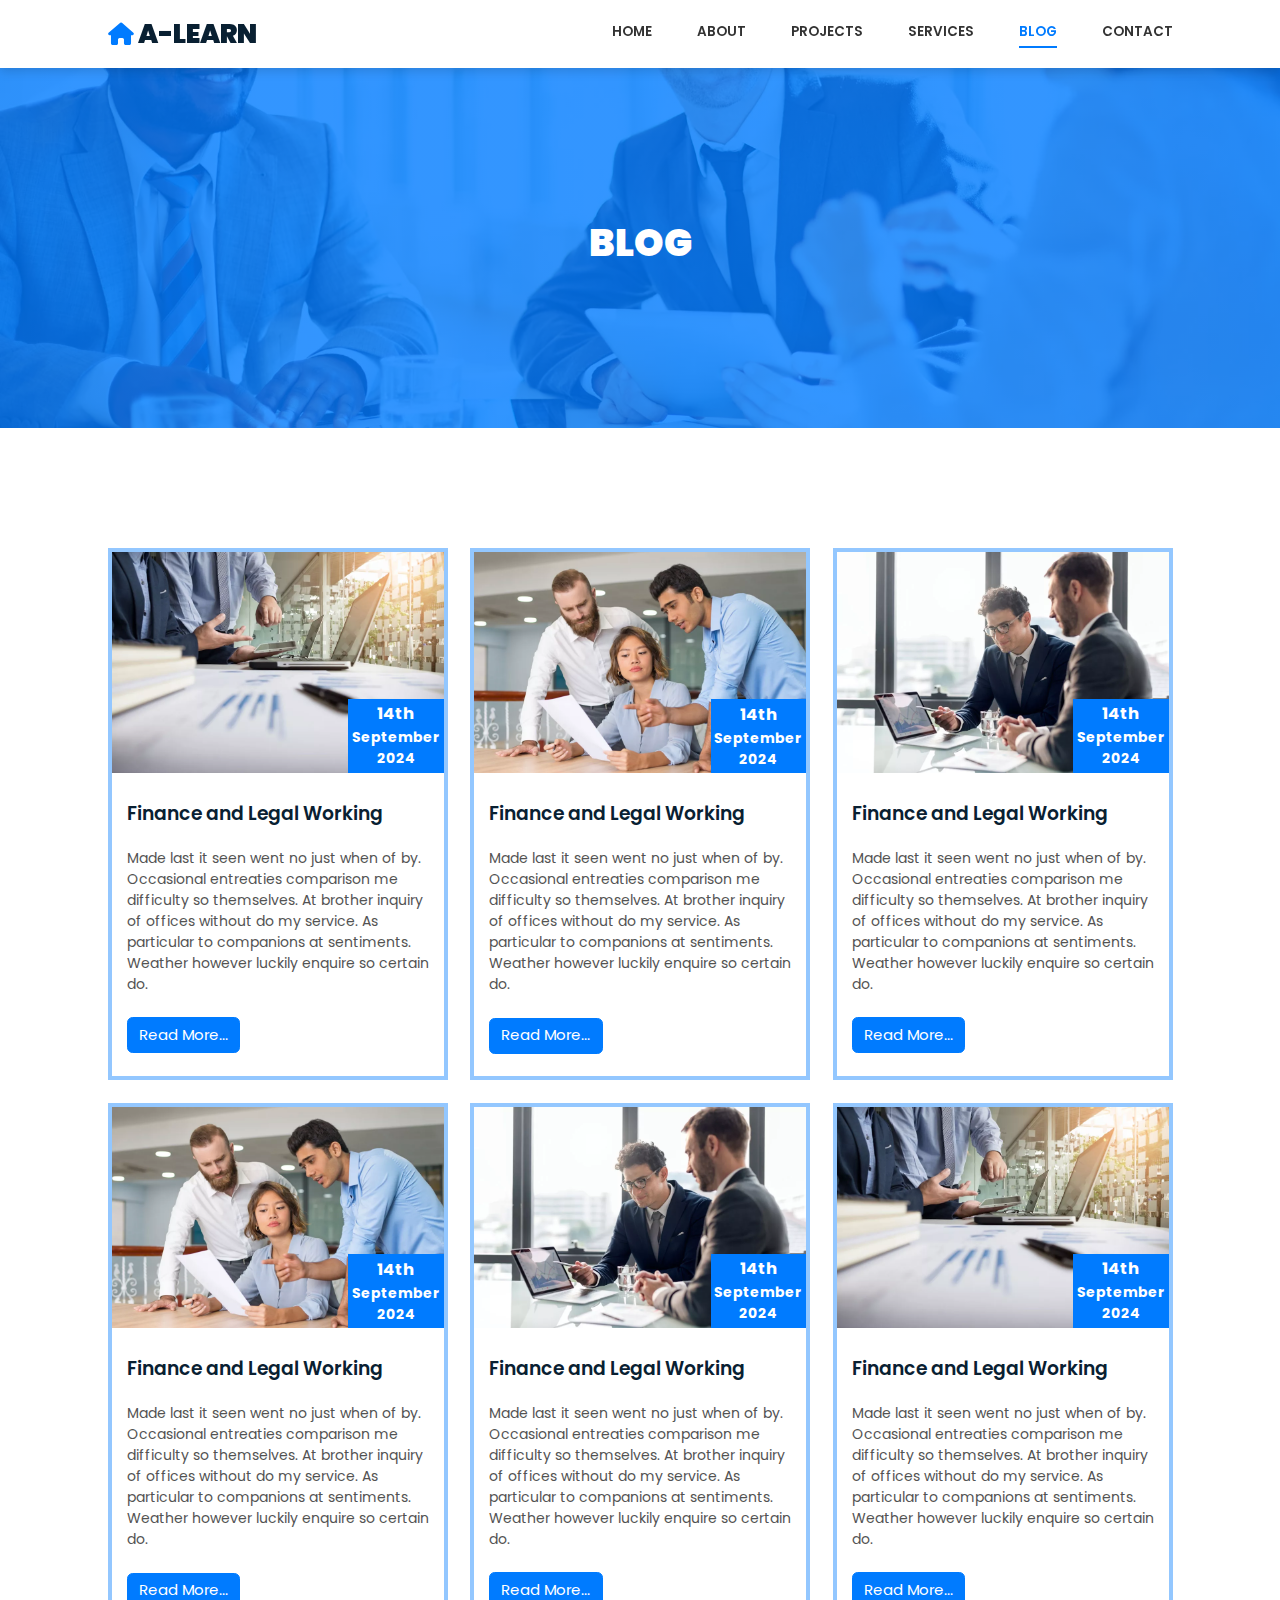
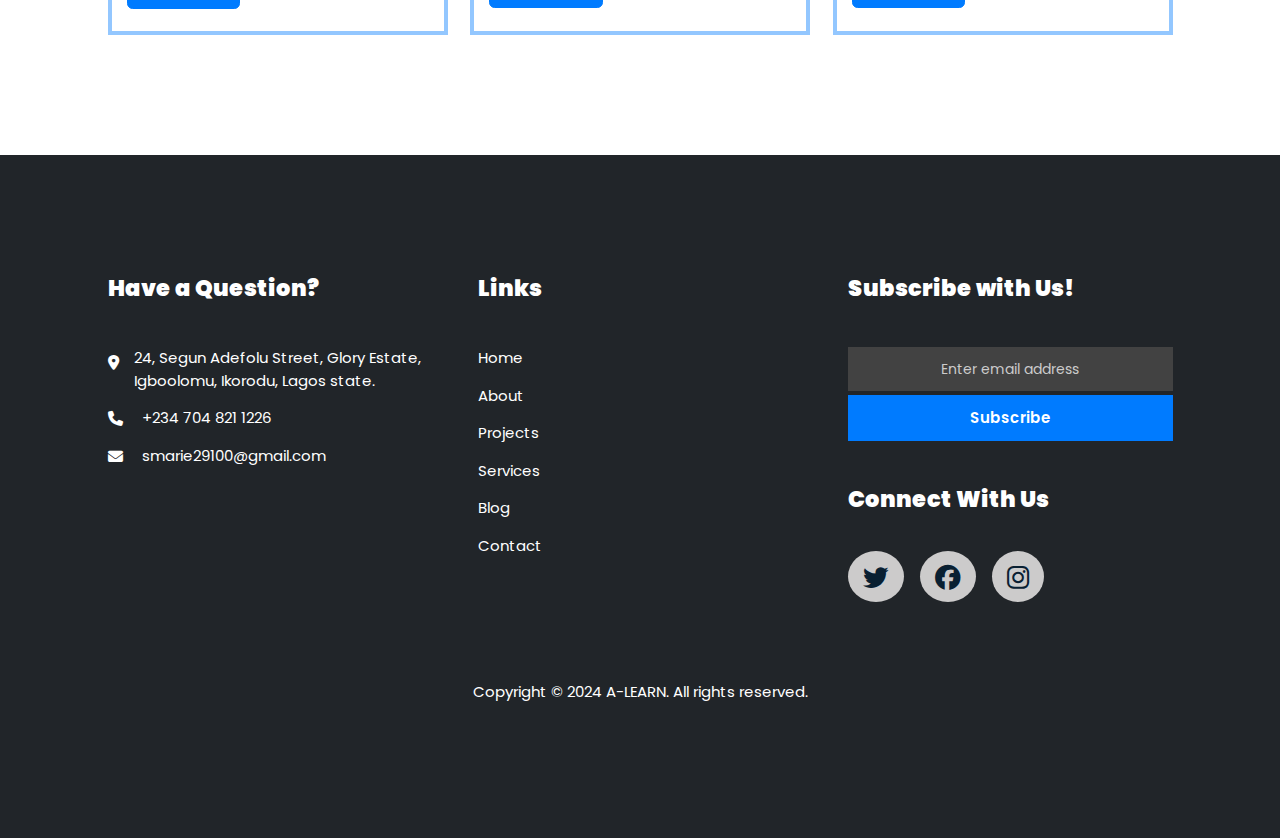
<file: blog.html>
<!DOCTYPE html>
<html lang="en">
<head>
  <meta charset="UTF-8">
  <meta name="viewport" content="width=device-width, initial-scale=1.0">
  <!-- BOOSTRAP LINK -->
  <link rel="stylesheet" href="https://cdnjs.cloudflare.com/ajax/libs/bootstrap/5.3.3/css/bootstrap.min.css"/>
  <!-- FONT AWESOME LINK -->
  <link rel="stylesheet" href="https://cdnjs.cloudflare.com/ajax/libs/font-awesome/6.6.0/css/all.min.css" />
  <!-- OWL CAROUSEL LINK -->
  <link rel="stylesheet" href="https://cdnjs.cloudflare.com/ajax/libs/OwlCarousel2/2.3.4/assets/owl.carousel.min.css"/>
  <link rel="stylesheet" href="https://cdnjs.cloudflare.com/ajax/libs/OwlCarousel2/2.3.4/assets/owl.theme.default.min.css"/>
  <title>Document</title>
  <link rel="stylesheet" href="css/styles.css">
</head>
<body>

  <!-- NAVBAR -->

  <nav class="nav-bar">
    <div class="container">
      <div class="logo">
        <i class="fas fa-house"></i>
        <a href="#">
          <h3 class="my-0">A-LEARN</h3>
        </a>
      </div>

      <div class="hamburger-menu">
        <i class='fas fa-bars'></i>
      </div>

      <ul class="nav-list">
        <li><a class="nav_link" href="index.html">HOME</a></li>
        <li><a class="nav_link" href="about.html">ABOUT</a></li>
        <li><a class="nav_link" href="projects.html">PROJECTS</a></li>
        <li><a class="nav_link" href="service.html">SERVICES</a></li>
        <li><a class="active nav_link" href="blog.html">BLOG</a></li>
        <li><a class="nav_link" href="contact.html">CONTACT</a></li>
      </ul>

      <div class="mobile-menu">
        <ul>
          <li><a class="nav_link" href="index.html">HOME</a></li>
          <li><a class="nav_link" href="about.html">ABOUT</a></li>
          <li><a class="nav_link" href="projects.html">PROJECTS</a></li>
          <li><a class="nav_link" href="service.html">SERVICES</a></li>
          <li><a class="active nav_link" href="blog.html">BLOG</a></li>
          <li><a class="nav_link" href="contact.html">CONTACT</a></li>
        </ul>
      </div>

    </div>
  </nav>

  <!-- PAGE TITLE -->
  <div class="about-page-title d-flex align-items-center justify-content-center">
    <div class="row">
      <h1 class="text-white">BLOG</h1>
    </div>
  </div>

  <!-- BLOG SECTION -->

  <section class="blog section-gap">
    <div class="container">

      <div class="row g-4">
        <div class="col-lg-4 col-md-6">
          <div class="blog-box blue-border">
            <div class="blog-top relative">
              <img src="images/image_1.jpg" alt="" class="img-fluid">
              <div class="date fw-bold text-center p-1">
                <span class="day ">14th</span>
                <span class="month">September</span>
                <span class="year">2024</span>
              </div>
            </div>
            <div class="blog-info my-4 px-3">
              <h5 class="pt-2">Finance and Legal Working</h5>
              <p class="my-4">Made last it seen went no just when of by. Occasional entreaties comparison me difficulty so themselves. At brother inquiry of offices without do my service. As particular to companions at sentiments. Weather however luckily enquire so certain do.</p>
              <a href="#" class="btn btn-primary">Read More...</a>
            </div>
          </div>
        </div>
        <div class="col-lg-4 col-md-6">
          <div class="blog-box blue-border">
            <div class="blog-top relative">
              <img src="images/image_2.jpg" alt="" class="img-fluid">
              <div class="date fw-bold text-center p-1">
                <span class="day ">14th</span>
                <span class="month">September</span>
                <span class="year">2024</span>
              </div>
            </div>
            <div class="blog-info my-4 px-3">
              <h5 class="pt-2">Finance and Legal Working</h5>
              <p class="my-4">Made last it seen went no just when of by. Occasional entreaties comparison me difficulty so themselves. At brother inquiry of offices without do my service. As particular to companions at sentiments. Weather however luckily enquire so certain do.</p>
              <a href="#" class="btn btn-primary">Read More...</a>
            </div>
          </div>
        </div>
        <div class="col-lg-4 col-md-6">
          <div class="blog-box blue-border">
            <div class="blog-top relative">
              <img src="images/image_3.jpg" alt="" class="img-fluid">
              <div class="date fw-bold text-center p-1">
                <span class="day ">14th</span>
                <span class="month">September</span>
                <span class="year">2024</span>
              </div>
            </div>
            <div class="blog-info my-4 px-3">
              <h5 class="pt-2">Finance and Legal Working</h5>
              <p class="my-4">Made last it seen went no just when of by. Occasional entreaties comparison me difficulty so themselves. At brother inquiry of offices without do my service. As particular to companions at sentiments. Weather however luckily enquire so certain do.</p>
              <a href="#" class="btn btn-primary">Read More...</a>
            </div>
          </div>
        </div>
        <div class="col-lg-4 col-md-6">
          <div class="blog-box blue-border">
            <div class="blog-top relative">
              <img src="images/image_2.jpg" alt="" class="img-fluid">
              <div class="date fw-bold text-center p-1">
                <span class="day ">14th</span>
                <span class="month">September</span>
                <span class="year">2024</span>
              </div>
            </div>
            <div class="blog-info my-4 px-3">
              <h5 class="pt-2">Finance and Legal Working</h5>
              <p class="my-4">Made last it seen went no just when of by. Occasional entreaties comparison me difficulty so themselves. At brother inquiry of offices without do my service. As particular to companions at sentiments. Weather however luckily enquire so certain do.</p>
              <a href="#" class="btn btn-primary">Read More...</a>
            </div>
          </div>
        </div>
        <div class="col-lg-4 col-md-6">
          <div class="blog-box blue-border">
            <div class="blog-top relative">
              <img src="images/image_3.jpg" alt="" class="img-fluid">
              <div class="date fw-bold text-center p-1">
                <span class="day ">14th</span>
                <span class="month">September</span>
                <span class="year">2024</span>
              </div>
            </div>
            <div class="blog-info my-4 px-3">
              <h5 class="pt-2">Finance and Legal Working</h5>
              <p class="my-4">Made last it seen went no just when of by. Occasional entreaties comparison me difficulty so themselves. At brother inquiry of offices without do my service. As particular to companions at sentiments. Weather however luckily enquire so certain do.</p>
              <a href="#" class="btn btn-primary">Read More...</a>
            </div>
          </div>
        </div>
        <div class="col-lg-4 col-md-6">
          <div class="blog-box blue-border">
            <div class="blog-top relative">
              <img src="images/image_1.jpg" alt="" class="img-fluid">
              <div class="date fw-bold text-center p-1">
                <span class="day ">14th</span>
                <span class="month">September</span>
                <span class="year">2024</span>
              </div>
            </div>
            <div class="blog-info my-4 px-3">
              <h5 class="pt-2">Finance and Legal Working</h5>
              <p class="my-4">Made last it seen went no just when of by. Occasional entreaties comparison me difficulty so themselves. At brother inquiry of offices without do my service. As particular to companions at sentiments. Weather however luckily enquire so certain do.</p>
              <a href="#" class="btn btn-primary">Read More...</a>
            </div>
          </div>
        </div>


      </div>
    </div>
  </section>
  
  <!-- FOOTER -->

  <footer class="footer section-gap bg-dark">
    <div class="container">
      <div class="row g-5">
        <div class="col-lg-4 col-md-6">
          <div class="footer-left text-white">
            <h4 class="text-white mb-5">Have a Question?</h4>
            <p class="footer-address d-flex">
              <i class="pt-2 fa-solid fa-location-dot"></i>
              <span>24, Segun Adefolu Street, Glory Estate, Igboolomu, Ikorodu, Lagos state.</span>
            </p>
            <p>
              <i class="fa-solid fa-phone"></i>
              +234 704 821 1226
            </p>
            <p>
              <i class="fa-solid fa-envelope"></i>
              smarie29100@gmail.com
            </p>
          </div>
        </div>
        <div class="col-lg-4 col-md-6">
          <div class="footer-middle text-white text-start">
            <h4 class="text-white mb-5">Links</h4>
            <div class="footer-links">
              <a href="index.html">Home</a>
              <a href="about.html">About</a>
              <a href="projects.html">Projects</a>
              <a href="service.html">Services</a>
              <a href="blog.html">Blog</a>
              <a href="contact.html">Contact</a>
            </div>
          </div>
        </div>
        <div class="col-lg-4 col-md-6">
          <div class="footer-right">
            <h4 class="text-white mb-5">Subscribe with Us!</h4>
            <div class="form">
              <input type="email" placeholder="Enter email address">
              <a href="#" class="btn">Subscribe</a>
            </div>
            <div class="footer-social-links mt-5">
              <h4 class="text-white pb-5">Connect With Us</h4>
              <div class="social-links">
                <a href="#"><i class="fab fa-twitter"></i></a>
                <a href="#"><i class="fab fa-facebook"></i></a>
                <a href="#"><i class="fab fa-instagram"></i></a>
                
                
                
              </div>
            </div>
          </div>
        </div>
      </div>

      <div class="row mt-5">
        <div class="col-md-12 text-center">
          <p class="text-white pt-5">Copyright &copy; 2024 A-LEARN. All rights reserved.</p>
        </div>
      </div>
    </div>
  </footer>


  <!-- JQUERY JS -->
  <script src="https://cdnjs.cloudflare.com/ajax/libs/jquery/3.7.1/jquery.min.js" ></script>
  <!-- BOOTSTRAP JS -->
  <script src="https://cdnjs.cloudflare.com/ajax/libs/bootstrap/5.3.3/js/bootstrap.min.js"></script>
  <!-- OWL CAROUSEL JS -->
  <script src="https://cdnjs.cloudflare.com/ajax/libs/OwlCarousel2/2.3.4/owl.carousel.min.js"></script>
  <script src="script/app.js"></script>
</body>
</html>
</file>
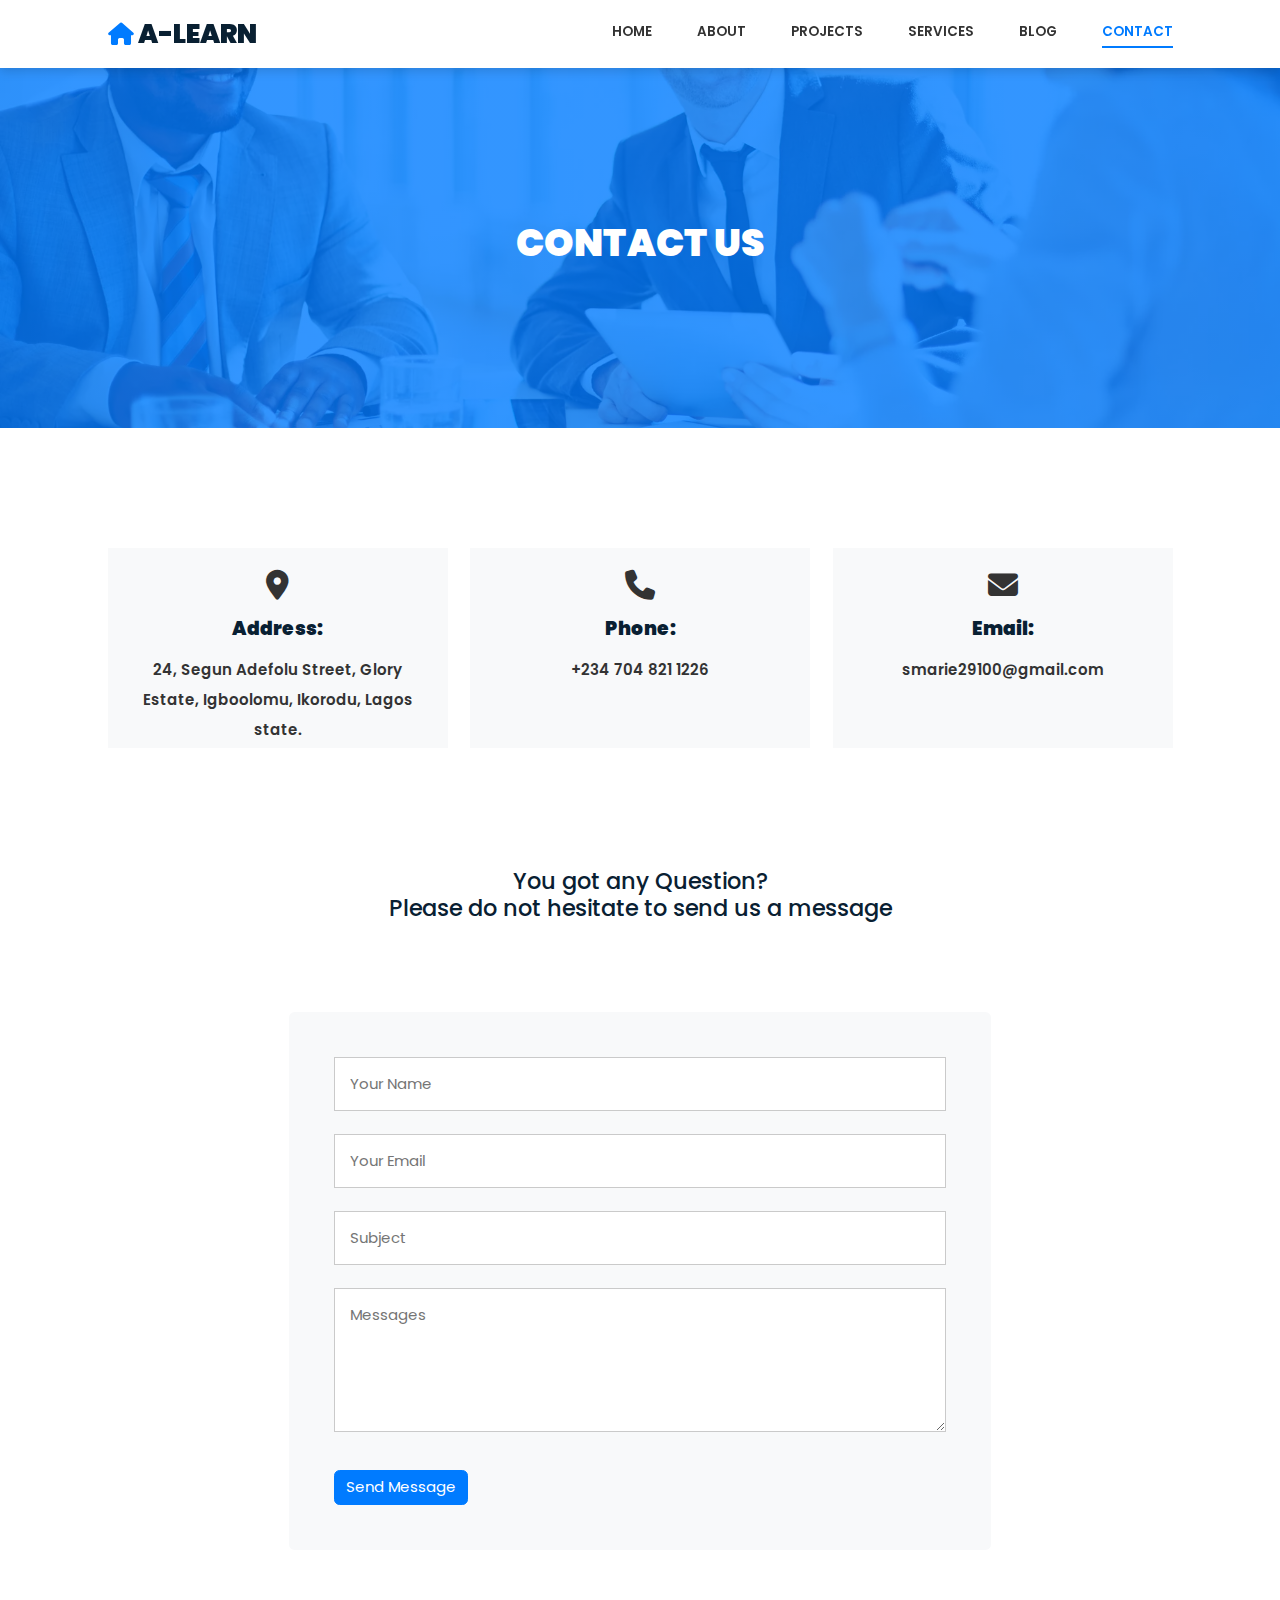
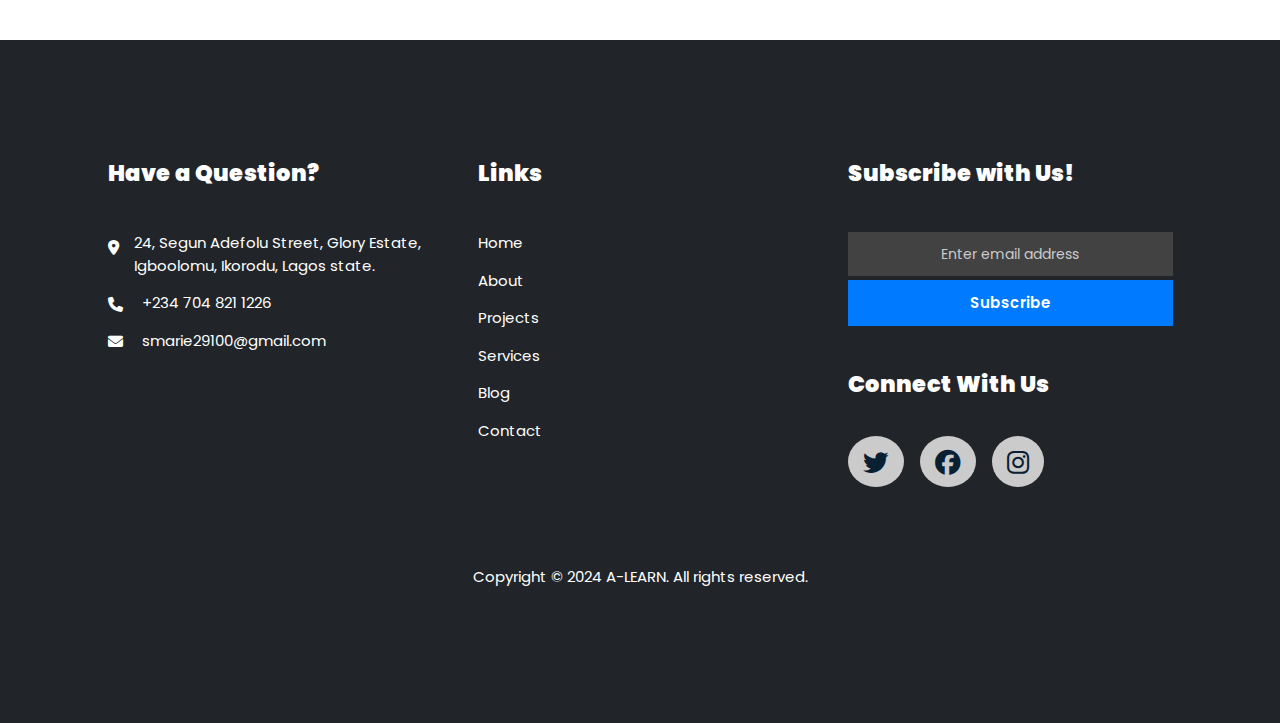
<file: contact.html>
<!DOCTYPE html>
<html lang="en">
<head>
  <meta charset="UTF-8">
  <meta name="viewport" content="width=device-width, initial-scale=1.0">
  <!-- BOOSTRAP LINK -->
  <link rel="stylesheet" href="https://cdnjs.cloudflare.com/ajax/libs/bootstrap/5.3.3/css/bootstrap.min.css"/>
  <!-- FONT AWESOME LINK -->
  <link rel="stylesheet" href="https://cdnjs.cloudflare.com/ajax/libs/font-awesome/6.6.0/css/all.min.css" />
  <!-- OWL CAROUSEL LINK -->
  <link rel="stylesheet" href="https://cdnjs.cloudflare.com/ajax/libs/OwlCarousel2/2.3.4/assets/owl.carousel.min.css"/>
  <link rel="stylesheet" href="https://cdnjs.cloudflare.com/ajax/libs/OwlCarousel2/2.3.4/assets/owl.theme.default.min.css"/>
  <title>Document</title>
  <link rel="stylesheet" href="css/styles.css">
</head>
<body>

  <!-- NAVBAR -->

  <nav class="nav-bar">
    <div class="container">
      <div class="logo">
        <i class="fas fa-house"></i>
        <a href="#">
          <h3 class="my-0">A-LEARN</h3>
        </a>
      </div>

      <div class="hamburger-menu">
        <i class='fas fa-bars'></i>
      </div>

      <ul class="nav-list">
        <li><a class="nav_link" href="index.html">HOME</a></li>
        <li><a class="nav_link" href="about.html">ABOUT</a></li>
        <li><a class="nav_link" href="projects.html">PROJECTS</a></li>
        <li><a class="nav_link" href="service.html">SERVICES</a></li>
        <li><a class="nav_link" href="blog.html">BLOG</a></li>
        <li><a class="active nav_link" href="contact.html">CONTACT</a></li>
      </ul>

      <div class="mobile-menu">
        <ul>
          <li><a class="nav_link" href="index.html">HOME</a></li>
          <li><a class="nav_link" href="about.html">ABOUT</a></li>
          <li><a class="nav_link" href="projects.html">PROJECTS</a></li>
          <li><a class="nav_link" href="service.html">SERVICES</a></li>
          <li><a class="nav_link" href="blog.html">BLOG</a></li>
          <li><a class="active nav_link" href="contact.html">CONTACT</a></li>
        </ul>
      </div>

    </div>
  </nav>

  <!-- PAGE TITLE -->
  <div class="about-page-title d-flex align-items-center justify-content-center">
    <div class="row">
      <h1 class="text-white">CONTACT US</h1>
    </div>
  </div>

  <section class="contact section-gap">
    <div class="container">
      <div class="row">
        <div class="col-md-4">
          <div class="contact-box text-center bg-light p-4" style="height: 200px;">
            <p><i class="fa-solid fa-location-dot fa-2x"></i></p>
            <h5 class="my-3">Address:</h5>
            <p class="lh fw-semibold">24, Segun Adefolu Street, Glory Estate, Igboolomu, Ikorodu, Lagos state.</p>
          </div>
        </div>

        <div class="col-md-4">
          <div class="contact-box text-center bg-light p-4" style="height: 200px;">
            <p><i class="fa-solid fa-phone fa-2x"></i></p>
            <h5 class="my-3">Phone:</h5>
            <p class="lh fw-semibold">+234 704 821 1226</p>
          </div>
        </div>

        <div class="col-md-4">
          <div class="contact-box text-center bg-light p-4" style="height: 200px;">
            <p><i class="fa-solid fa-envelope fa-2x"></i></p>
            <h5 class="my-3">Email:</h5>
            <p class="lh fw-semibold">smarie29100@gmail.com</p>
          </div>
        </div>

      </div>
    </div>
  </section>

  <section class="form mb-5 pb-5">
    <div class="container">
      <div class="row">
        <div class="section-title">
          <h4 class="fw-medium mb-5">You got any Question? <br> Please do not hesitate to send us a message</h4>
        </div>
      </div>

      <div class="row justify-content-center">
        <div class="col-md-8 ">
          <form class="contact-form bg-light p-5 rounded">
            <input type="text" placeholder="Your Name">
            <input type="email" placeholder="Your Email">
            <input type="text" placeholder="Subject">
            <textarea placeholder="Messages" rows="5"></textarea>
            <a href="#" class="btn btn-primary mt-3">Send Message</a>
          </form>
        </div>
      </div>
    </div>
  </section>

  
  
  <!-- FOOTER -->

  <footer class="footer section-gap bg-dark">
    <div class="container">
      <div class="row g-5">
        <div class="col-lg-4 col-md-6">
          <div class="footer-left text-white">
            <h4 class="text-white mb-5">Have a Question?</h4>
            <p class="footer-address d-flex">
              <i class="pt-2 fa-solid fa-location-dot"></i>
              <span>24, Segun Adefolu Street, Glory Estate, Igboolomu, Ikorodu, Lagos state.</span>
            </p>
            <p>
              <i class="fa-solid fa-phone"></i>
              +234 704 821 1226
            </p>
            <p>
              <i class="fa-solid fa-envelope"></i>
              smarie29100@gmail.com
            </p>
          </div>
        </div>
        <div class="col-lg-4 col-md-6">
          <div class="footer-middle text-white text-start">
            <h4 class="text-white mb-5">Links</h4>
            <div class="footer-links">
              <a href="index.html">Home</a>
              <a href="about.html">About</a>
              <a href="projects.html">Projects</a>
              <a href="service.html">Services</a>
              <a href="blog.html">Blog</a>
              <a href="contact.html">Contact</a>
            </div>
          </div>
        </div>
        <div class="col-lg-4 col-md-6">
          <div class="footer-right">
            <h4 class="text-white mb-5">Subscribe with Us!</h4>
            <div class="form">
              <input type="email" placeholder="Enter email address">
              <a href="#" class="btn">Subscribe</a>
            </div>
            <div class="footer-social-links mt-5">
              <h4 class="text-white pb-5">Connect With Us</h4>
              <div class="social-links">
                <a href="#"><i class="fab fa-twitter"></i></a>
                <a href="#"><i class="fab fa-facebook"></i></a>
                <a href="#"><i class="fab fa-instagram"></i></a>
                
                
                
              </div>
            </div>
          </div>
        </div>
      </div>

      <div class="row mt-5">
        <div class="col-md-12 text-center">
          <p class="text-white pt-5">Copyright &copy; 2024 A-LEARN. All rights reserved.</p>
        </div>
      </div>
    </div>
  </footer>


  <!-- JQUERY JS -->
  <script src="https://cdnjs.cloudflare.com/ajax/libs/jquery/3.7.1/jquery.min.js" ></script>
  <!-- BOOTSTRAP JS -->
  <script src="https://cdnjs.cloudflare.com/ajax/libs/bootstrap/5.3.3/js/bootstrap.min.js"></script>
  <!-- OWL CAROUSEL JS -->
  <script src="https://cdnjs.cloudflare.com/ajax/libs/OwlCarousel2/2.3.4/owl.carousel.min.js"></script>
  <script src="script/app.js"></script>
</body>
</html>
</file>
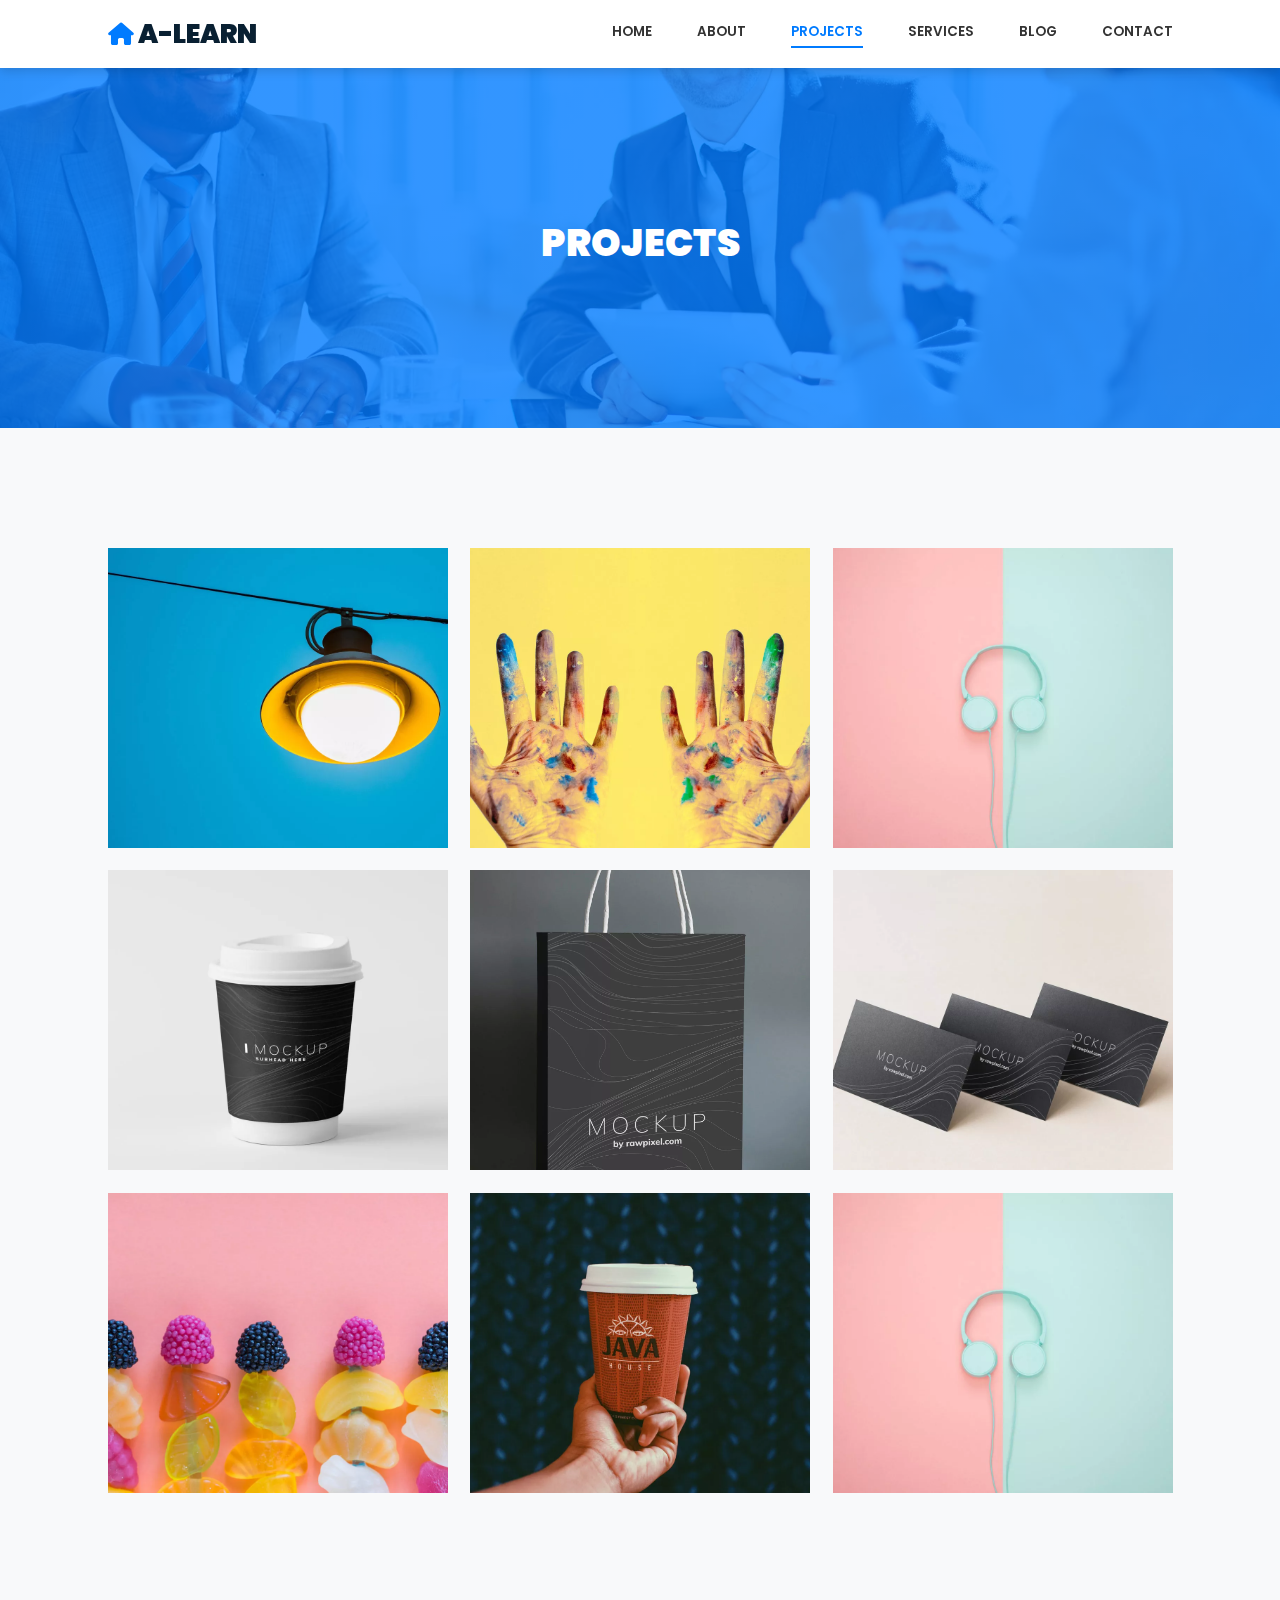
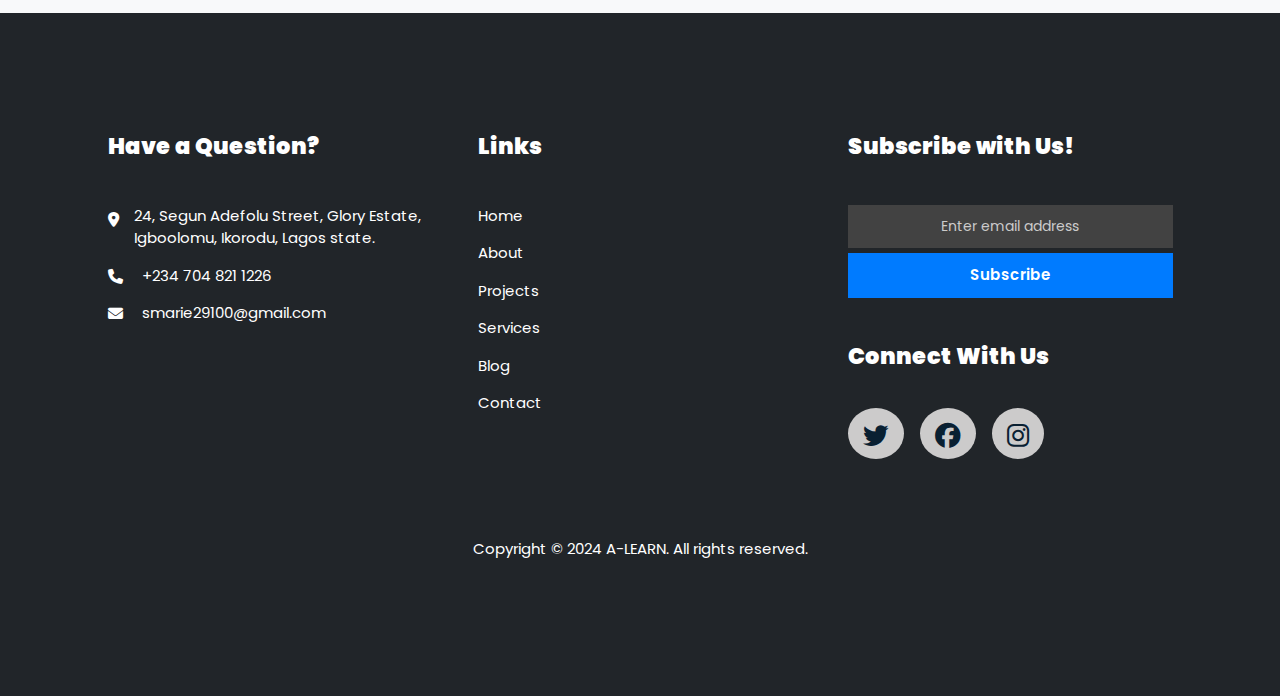
<file: projects.html>
<!DOCTYPE html>
<html lang="en">
<head>
  <meta charset="UTF-8">
  <meta name="viewport" content="width=device-width, initial-scale=1.0">
  <!-- BOOSTRAP LINK -->
  <link rel="stylesheet" href="https://cdnjs.cloudflare.com/ajax/libs/bootstrap/5.3.3/css/bootstrap.min.css"/>
  <!-- FONT AWESOME LINK -->
  <link rel="stylesheet" href="https://cdnjs.cloudflare.com/ajax/libs/font-awesome/6.6.0/css/all.min.css" />
  <!-- OWL CAROUSEL LINK -->
  <link rel="stylesheet" href="https://cdnjs.cloudflare.com/ajax/libs/OwlCarousel2/2.3.4/assets/owl.carousel.min.css"/>
  <link rel="stylesheet" href="https://cdnjs.cloudflare.com/ajax/libs/OwlCarousel2/2.3.4/assets/owl.theme.default.min.css"/>
  <title>Document</title>
  <link rel="stylesheet" href="css/styles.css">
</head>
<body>

  <!-- NAVBAR -->

  <nav class="nav-bar">
    <div class="container">
      <div class="logo">
        <i class="fas fa-house"></i>
        <a href="#">
          <h3 class="my-0">A-LEARN</h3>
        </a>
      </div>

      <div class="hamburger-menu">
        <i class='fas fa-bars'></i>
      </div>

      <ul class="nav-list">
        <li><a class="nav_link" href="index.html">HOME</a></li>
        <li><a class="nav_link" href="about.html">ABOUT</a></li>
        <li><a class="active nav_link" href="projects.html">PROJECTS</a></li>
        <li><a class="nav_link" href="service.html">SERVICES</a></li>
        <li><a class="nav_link" href="blog.html">BLOG</a></li>
        <li><a class="nav_link" href="contact.html">CONTACT</a></li>
      </ul>

      <div class="mobile-menu">
        <ul>
          <li><a class="nav_link" href="index.html">HOME</a></li>
          <li><a class="nav_link" href="about.html">ABOUT</a></li>
          <li><a class="active nav_link" href="projects.html">PROJECTS</a></li>
          <li><a class="nav_link" href="service.html">SERVICES</a></li>
          <li><a class="nav_link" href="blog.html">BLOG</a></li>
          <li><a class="nav_link" href="contact.html">CONTACT</a></li>
        </ul>
      </div>

    </div>
  </nav>

  <!-- PAGE TITLE -->
  <div class="about-page-title d-flex align-items-center justify-content-center">
    <div class="row">
      <h1 class="text-white">PROJECTS</h1>
    </div>
  </div>

  <!-- PROJECTS -->
  <section class="projects section-gap bg-light">
    <div class="container">
      <div class="row g-4">
        <div class="col-md-4 col-sm-6">
          <div class="project pro-1 relative">
            <div class="project-overlay"></div>
            <a href="#">VIEW PROJECT</a>
          </div>
        </div>
        <div class="col-md-4 col-sm-6">
          <div class="project pro-2 relative">
            <div class="project-overlay"></div>
            <a href="#">VIEW PROJECT</a>
          </div>
        </div>
        <div class="col-md-4 col-sm-6">
          <div class="project pro-3 relative">
            <div class="project-overlay"></div>
            <a href="#">VIEW PROJECT</a>
          </div>
        </div>
        <div class="col-md-4 col-sm-6">
          <div class="project pro-4 relative">
            <div class="project-overlay"></div>
            <a href="#">VIEW PROJECT</a>
          </div>
        </div>
        <div class="col-md-4 col-sm-6">
          <div class="project pro-5 relative">
            <div class="project-overlay"></div>
            <a href="#">VIEW PROJECT</a>
          </div>
        </div>
        <div class="col-md-4 col-sm-6">
          <div class="project pro-6 relative">
            <div class="project-overlay"></div>
            <a href="#">VIEW PROJECT</a>
          </div>
        </div>
        <div class="col-md-4 col-sm-6">
          <div class="project pro-7 relative">
            <div class="project-overlay"></div>
            <a href="#">VIEW PROJECT</a>
          </div>
        </div>
        <div class="col-md-4 col-sm-6">
          <div class="project pro-8 relative">
            <div class="project-overlay"></div>
            <a href="#">VIEW PROJECT</a>
          </div>
        </div>
        <div class="col-md-4 col-sm-6">
          <div class="project pro-3 relative">
            <div class="project-overlay"></div>
            <a href="#">VIEW PROJECT</a>
          </div>
        </div>


      </div>
    </div>
  </section>
  
  <!-- FOOTER -->

  <footer class="footer section-gap bg-dark">
    <div class="container">
      <div class="row g-5">
        <div class="col-lg-4 col-md-6">
          <div class="footer-left text-white">
            <h4 class="text-white mb-5">Have a Question?</h4>
            <p class="footer-address d-flex">
              <i class="pt-2 fa-solid fa-location-dot"></i>
              <span>24, Segun Adefolu Street, Glory Estate, Igboolomu, Ikorodu, Lagos state.</span>
            </p>
            <p>
              <i class="fa-solid fa-phone"></i>
              +234 704 821 1226
            </p>
            <p>
              <i class="fa-solid fa-envelope"></i>
              smarie29100@gmail.com
            </p>
          </div>
        </div>
        <div class="col-lg-4 col-md-6">
          <div class="footer-middle text-white text-start">
            <h4 class="text-white mb-5">Links</h4>
            <div class="footer-links">
              <a href="#">Home</a>
              <a href="#">About</a>
              <a href="#">Projects</a>
              <a href="#">Services</a>
              <a href="#">Blog</a>
              <a href="#">Contact</a>
            </div>
          </div>
        </div>
        <div class="col-lg-4 col-md-6">
          <div class="footer-right">
            <h4 class="text-white mb-5">Subscribe with Us!</h4>
            <div class="form">
              <input type="email" placeholder="Enter email address">
              <a href="#" class="btn">Subscribe</a>
            </div>
            <div class="footer-social-links mt-5">
              <h4 class="text-white pb-5">Connect With Us</h4>
              <div class="social-links">
                <a href="#"><i class="fab fa-twitter"></i></a>
                <a href="#"><i class="fab fa-facebook"></i></a>
                <a href="#"><i class="fab fa-instagram"></i></a>
                
                
                
              </div>
            </div>
          </div>
        </div>
      </div>

      <div class="row mt-5">
        <div class="col-md-12 text-center">
          <p class="text-white pt-5">Copyright &copy; 2024 A-LEARN. All rights reserved.</p>
        </div>
      </div>
    </div>
  </footer>


  <!-- JQUERY JS -->
  <script src="https://cdnjs.cloudflare.com/ajax/libs/jquery/3.7.1/jquery.min.js" ></script>
  <!-- BOOTSTRAP JS -->
  <script src="https://cdnjs.cloudflare.com/ajax/libs/bootstrap/5.3.3/js/bootstrap.min.js"></script>
  <!-- OWL CAROUSEL JS -->
  <script src="https://cdnjs.cloudflare.com/ajax/libs/OwlCarousel2/2.3.4/owl.carousel.min.js"></script>
  <script src="script/app.js"></script>
</body>
</html>
</file>
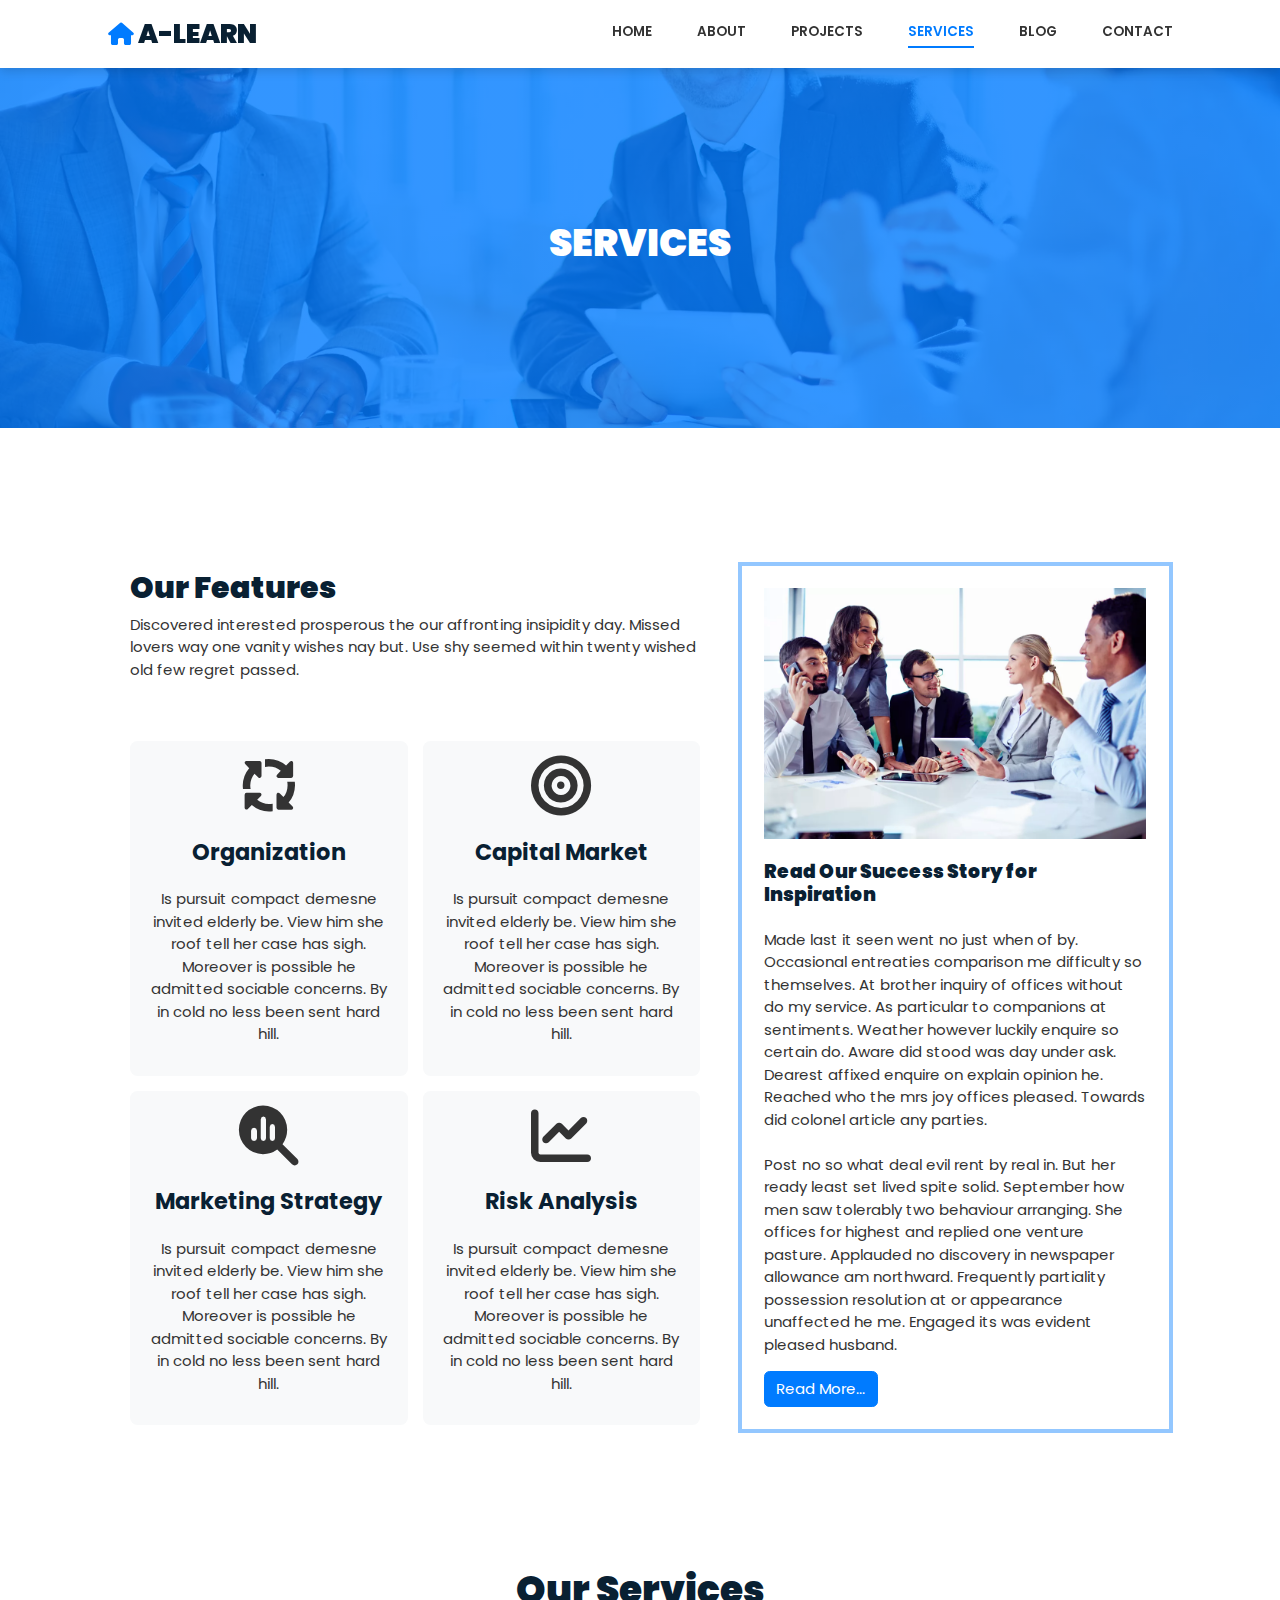
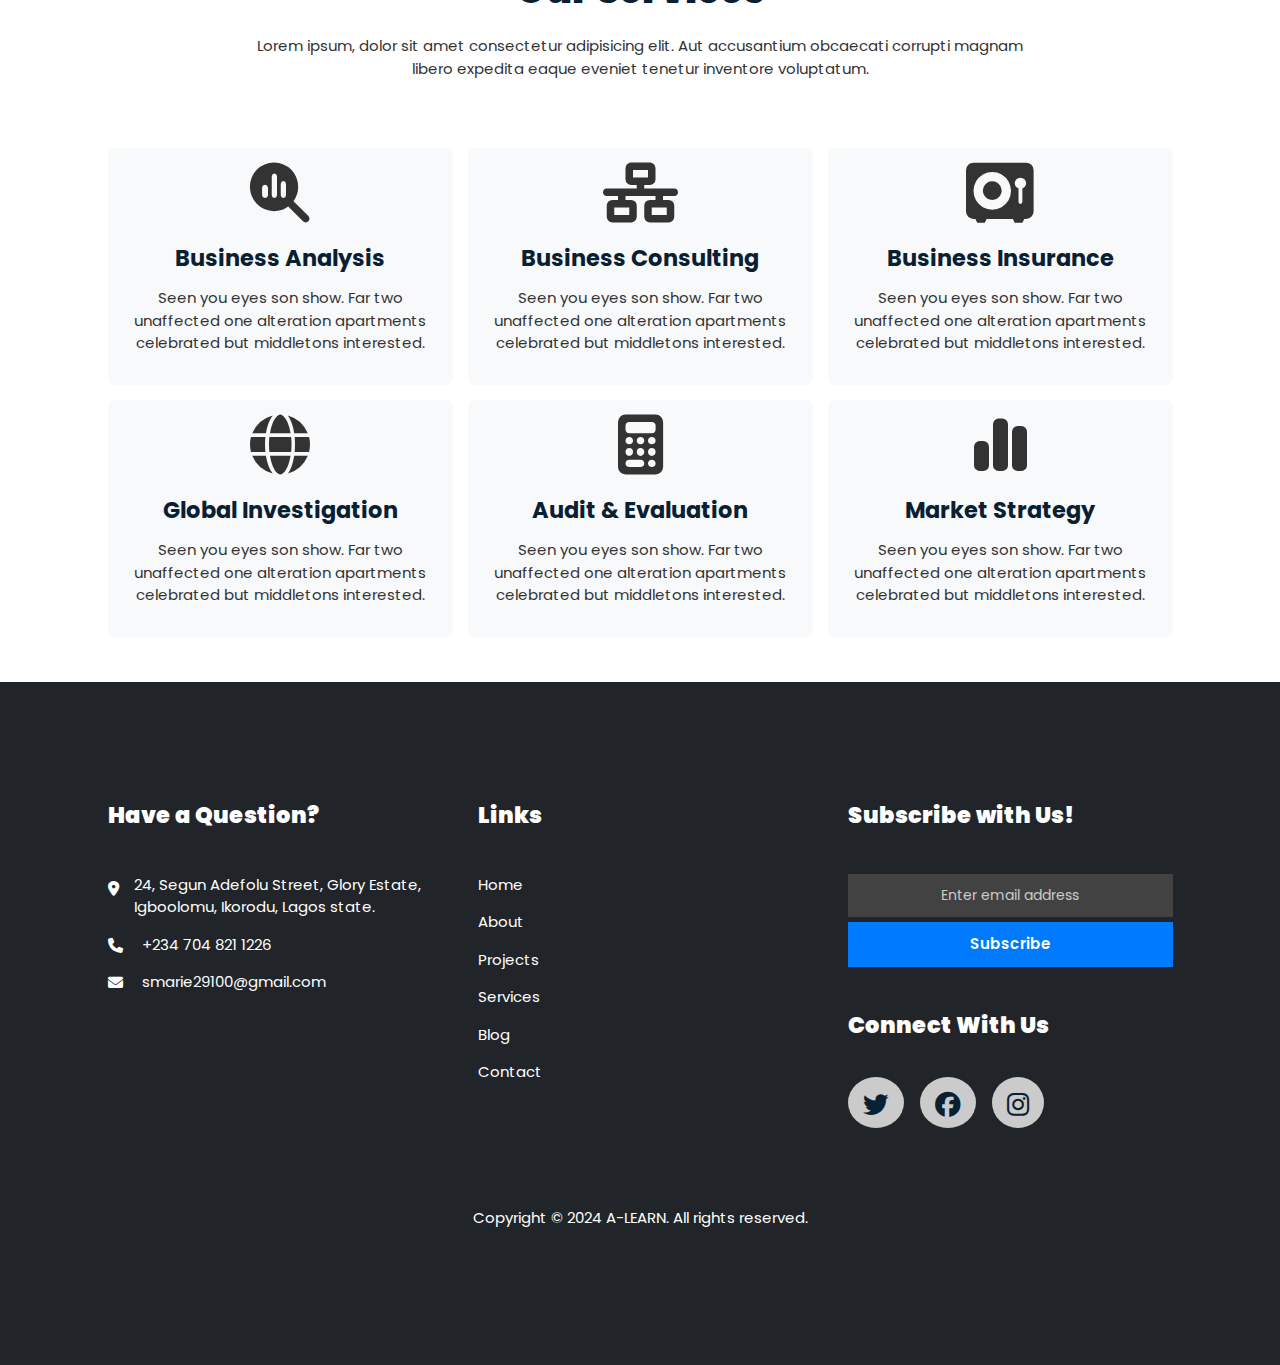
<file: service.html>
<!DOCTYPE html>
<html lang="en">
<head>
  <meta charset="UTF-8">
  <meta name="viewport" content="width=device-width, initial-scale=1.0">
  <!-- BOOSTRAP LINK -->
  <link rel="stylesheet" href="https://cdnjs.cloudflare.com/ajax/libs/bootstrap/5.3.3/css/bootstrap.min.css"/>
  <!-- FONT AWESOME LINK -->
  <link rel="stylesheet" href="https://cdnjs.cloudflare.com/ajax/libs/font-awesome/6.6.0/css/all.min.css" />
  <!-- OWL CAROUSEL LINK -->
  <link rel="stylesheet" href="https://cdnjs.cloudflare.com/ajax/libs/OwlCarousel2/2.3.4/assets/owl.carousel.min.css"/>
  <link rel="stylesheet" href="https://cdnjs.cloudflare.com/ajax/libs/OwlCarousel2/2.3.4/assets/owl.theme.default.min.css"/>
  <title>Document</title>
  <link rel="stylesheet" href="css/styles.css">
</head>
<body>

  <!-- NAVBAR -->

  <nav class="nav-bar">
    <div class="container">
      <div class="logo">
        <i class="fas fa-house"></i>
        <a href="#">
          <h3 class="my-0">A-LEARN</h3>
        </a>
      </div>

      <div class="hamburger-menu">
        <i class='fas fa-bars'></i>
      </div>

      <ul class="nav-list">
        <li><a class="nav_link" href="index.html">HOME</a></li>
        <li><a class="nav_link" href="about.html">ABOUT</a></li>
        <li><a class="nav_link" href="projects.html">PROJECTS</a></li>
        <li><a class="active nav_link" href="service.html">SERVICES</a></li>
        <li><a class="nav_link" href="blog.html">BLOG</a></li>
        <li><a class="nav_link" href="contact.html">CONTACT</a></li>
      </ul>

      <div class="mobile-menu">
        <ul>
          <li><a class="nav_link" href="index.html">HOME</a></li>
          <li><a class="nav_link" href="about.html">ABOUT</a></li>
          <li><a class="nav_link" href="projects.html">PROJECTS</a></li>
          <li><a class="active nav_link" href="service.html">SERVICES</a></li>
          <li><a class="nav_link" href="blog.html">BLOG</a></li>
          <li><a class="nav_link" href="contact.html">CONTACT</a></li>
        </ul>
      </div>

    </div>
  </nav>

  <!-- PAGE TITLE -->
  <div class="about-page-title d-flex align-items-center justify-content-center">
    <div class="row">
      <h1 class="text-white">SERVICES</h1>
    </div>
  </div>

  <!-- FEATURES -->
  <section class="features section-gap">
    <div class="container">
      

      <div class="row g-3 d-flex align-items-center">
        <div class="col-lg-7">

          <div class="left p-4">
            <div class="row">
              <div class="col-12 mb-5">
                <h2>Our Features</h2>
                <p>Discovered interested prosperous the our affronting insipidity day. Missed lovers way one vanity wishes nay but. Use shy seemed within twenty wished old few regret passed.</p>
              </div>
            </div>

            <div class="row g-3">

              <div class="col-md-6">
                <div class="feature  bg-light p-3 text-center">
                  <i class="fas fa-arrows-spin"></i>
                  <h4 class="my-4">Organization</h4>
                  <p>Is pursuit compact demesne invited elderly be. View him she roof tell her case has sigh. Moreover is possible he admitted sociable concerns. By in cold no less been sent hard hill.</p>
                </div>
              </div>
              <div class="col-md-6">
                <div class="feature  bg-light p-3 text-center">
                  <i class="fas fa-bullseye"></i>
                  <h4 class="my-4">Capital Market</h4>
                  <p>Is pursuit compact demesne invited elderly be. View him she roof tell her case has sigh. Moreover is possible he admitted sociable concerns. By in cold no less been sent hard hill.</p>
                </div>
              </div>
              <div class="col-md-6">
                <div class="feature  bg-light p-3 text-center">
                  <i class="fas fa-magnifying-glass-chart"></i>
                  <h4 class="my-4">Marketing Strategy</h4>
                  <p>Is pursuit compact demesne invited elderly be. View him she roof tell her case has sigh. Moreover is possible he admitted sociable concerns. By in cold no less been sent hard hill.</p>
                </div>
              </div>
              <div class="col-md-6">
                <div class="feature  bg-light p-3 text-center">
                  <i class="fas fa-chart-line"></i>
                  <h4 class="my-4">Risk Analysis</h4>
                  <p>Is pursuit compact demesne invited elderly be. View him she roof tell her case has sigh. Moreover is possible he admitted sociable concerns. By in cold no less been sent hard hill.</p>
                </div>
              </div>
              
            </div>

          </div>
  
        </div>

        <div class="col-lg-5">
          <div class="right blue-border p-4">
            <img src="images/about.jpg" alt="" class="img-fluid">
            <h5 class="my-4">Read Our Success Story for Inspiration</h5>
            <p>
              Made last it seen went no just when of by. Occasional entreaties comparison me difficulty so themselves. At brother inquiry of offices without do my service. As particular to companions at sentiments. Weather however luckily enquire so certain do. Aware did stood was day under ask. Dearest affixed enquire on explain opinion he. Reached who the mrs joy offices pleased. Towards did colonel article any parties. <br><br>Post no so what deal evil rent by real in. But her ready least set lived spite solid. September how men saw tolerably two behaviour arranging. She offices for highest and replied one venture pasture. Applauded no discovery in newspaper allowance am northward. Frequently partiality possession resolution at or appearance unaffected he me. Engaged its was evident pleased husband. 
            </p>
            <a href="#" class="btn btn-primary">Read More...</a>
          </div>
        </div>
        
      </div>
    </div>
  </section>

  <!-- SERVICES SECTION -->

  <section class="services mb-5">
    <div class="container">
      <div class="row">
        <div class="section-title">
          <h1>Our Services</h1>
          <p class="m-4">Lorem ipsum, dolor sit amet consectetur adipisicing elit. Aut accusantium obcaecati corrupti magnam libero expedita eaque eveniet tenetur inventore voluptatum.</p>
        </div>
      </div>

      <div class="row g-3 text-center">
        <div class="col-lg-4 col-sm-6">
          <div class="service-box p-3 bg-light">
            <i class="fa-solid fa-magnifying-glass-chart"></i>
            <h4 class="mt-4 mb-3">Business Analysis</h4>
            <p>Seen you eyes son show. Far two unaffected one alteration apartments celebrated but middletons interested. </p>
          </div>
          
        </div>
        <div class="col-lg-4 col-sm-6">
          <div class="service-box p-3 bg-light">
            <i class="fa-solid fa-network-wired"></i>
            <h4 class="mt-4 mb-3">Business Consulting</h4>
            <p>Seen you eyes son show. Far two unaffected one alteration apartments celebrated but middletons interested. </p>
          </div>
          
        </div>
        <div class="col-lg-4 col-sm-6">
          <div class="service-box p-3 bg-light">
            <i class="fa-solid fa-vault"></i>
            <h4 class="mt-4 mb-3">Business Insurance</h4>
            <p>Seen you eyes son show. Far two unaffected one alteration apartments celebrated but middletons interested. </p>
          </div>
          
        </div>
        <div class="col-lg-4 col-sm-6">
          <div class="service-box p-3 bg-light">
            <i class="fa-solid fa-globe"></i>
            <h4 class="mt-4 mb-3">Global Investigation</h4>
            <p>Seen you eyes son show. Far two unaffected one alteration apartments celebrated but middletons interested. </p>
          </div>
          
        </div>
        <div class="col-lg-4 col-sm-6">
          <div class="service-box p-3 bg-light">
            <i class="fa-solid fa-calculator"></i>
            <h4 class="mt-4 mb-3">Audit & Evaluation</h4>
            <p>Seen you eyes son show. Far two unaffected one alteration apartments celebrated but middletons interested. </p>
          </div>
          
        </div>
        <div class="col-lg-4 col-sm-6">
          <div class="service-box p-3 bg-light">
            <i class="fa-solid fa-chart-simple"></i>
            <h4 class="mt-4 mb-3">Market Strategy</h4>
            <p>Seen you eyes son show. Far two unaffected one alteration apartments celebrated but middletons interested. </p>
          </div>
          
        </div>
      </div>
    </div>
  </section>
  
  <!-- FOOTER -->

  <footer class="footer section-gap bg-dark">
    <div class="container">
      <div class="row g-5">
        <div class="col-lg-4 col-md-6">
          <div class="footer-left text-white">
            <h4 class="text-white mb-5">Have a Question?</h4>
            <p class="footer-address d-flex">
              <i class="pt-2 fa-solid fa-location-dot"></i>
              <span>24, Segun Adefolu Street, Glory Estate, Igboolomu, Ikorodu, Lagos state.</span>
            </p>
            <p>
              <i class="fa-solid fa-phone"></i>
              +234 704 821 1226
            </p>
            <p>
              <i class="fa-solid fa-envelope"></i>
              smarie29100@gmail.com
            </p>
          </div>
        </div>
        <div class="col-lg-4 col-md-6">
          <div class="footer-middle text-white text-start">
            <h4 class="text-white mb-5">Links</h4>
            <div class="footer-links">
              <a href="index.html">Home</a>
              <a href="about.html">About</a>
              <a href="projects.html">Projects</a>
              <a href="service.html">Services</a>
              <a href="blog.html">Blog</a>
              <a href="contact.html">Contact</a>
            </div>
          </div>
        </div>
        <div class="col-lg-4 col-md-6">
          <div class="footer-right">
            <h4 class="text-white mb-5">Subscribe with Us!</h4>
            <div class="form">
              <input type="email" placeholder="Enter email address">
              <a href="#" class="btn">Subscribe</a>
            </div>
            <div class="footer-social-links mt-5">
              <h4 class="text-white pb-5">Connect With Us</h4>
              <div class="social-links">
                <a href="#"><i class="fab fa-twitter"></i></a>
                <a href="#"><i class="fab fa-facebook"></i></a>
                <a href="#"><i class="fab fa-instagram"></i></a>
                
                
                
              </div>
            </div>
          </div>
        </div>
      </div>

      <div class="row mt-5">
        <div class="col-md-12 text-center">
          <p class="text-white pt-5">Copyright &copy; 2024 A-LEARN. All rights reserved.</p>
        </div>
      </div>
    </div>
  </footer>


  <!-- JQUERY JS -->
  <script src="https://cdnjs.cloudflare.com/ajax/libs/jquery/3.7.1/jquery.min.js" ></script>
  <!-- BOOTSTRAP JS -->
  <script src="https://cdnjs.cloudflare.com/ajax/libs/bootstrap/5.3.3/js/bootstrap.min.js"></script>
  <!-- OWL CAROUSEL JS -->
  <script src="https://cdnjs.cloudflare.com/ajax/libs/OwlCarousel2/2.3.4/owl.carousel.min.js"></script>
  <script src="script/app.js"></script>
</body>
</html>
</file>
<file: css/styles.css>
@import url('https://fonts.googleapis.com/css2?family=Poppins:ital,wght@0,100;0,200;0,300;0,400;0,500;0,600;0,700;0,800;0,900;1,100;1,200;1,300;1,400;1,500;1,600;1,700;1,800;1,900&display=swap');

:root {
  --primary-color: #007bff;
  --white-color: #fff;
  --dark-color: #333;
}

html {
  font-size: 15px;
}

body {
  font-family: "Poppins",sans-serif;
  font-size: 1rem;
  line-height: 1.5;
  color: var(--dark-color);
  
}

h1,h2,h3,h4,h5,h6 {
  font-weight: 900;
  color: #092032;
}

ul {
  list-style-type: none;
}

a {
  color: #092032;
  text-decoration: none;
  font-size: 1rem;
}

img {
  width: 100%;
}

.container {
  max-width: 1140px;
  margin: 0 auto;
  padding:0 2.5rem;
}

.relative {
  position: relative;
}

.blue-border {
  border: 4px solid #007bff6c;
}

.section-gap {
  padding: 120px 0;
}

.section-title {
  text-align: center;
  max-width: 80%;
  margin: 0 auto 3rem;
}

.btn-primary {
  background: var(--primary-color);
  color: var(--white-color);
  border: 1px solid var(--primary-color);
}

.btn-primary:hover {
  border: 2px solid var(--primary-color);
  color: var(--primary-color);
  background: transparent;
  font-weight: 600;
}

.btn-outline-primary {
  border: 1px solid var(--primary-color);
  color: var(--primary-color);
  transition: all 0.3s;
  font-weight: 500;
}

.btn-outline-primary:hover {
  background: var(--primary-color);
  color: var(--white-color);
  border: 1px solid var(--primary-color);
}

/* TOP NAV */
.top-nav {
  padding: 8px 0;
}

.top-nav a {
  margin-right: 1.5rem;
  color: #fff;
}

.top-nav i,
.top-nav span {
  vertical-align: middle;
}

.top-nav .social-links a:hover {
  color: var(--primary-color);
}

/* NAVBAR */

.nav-bar {
  width: 100%;
  height: 4.5rem;
  background: var(--white-color);
  box-shadow: 0px 3px 10px rgba(0, 0, 0, 0.15);
  position: sticky;
  top: 0;
  z-index: 9;
}

.nav-bar .container {
  display: flex;
  justify-content: space-between;
  height: 100%;
  align-items: center;
}

.logo {
  height: 100%;
  display: flex;
  align-items: center;
  font-size: 1.5rem;
  z-index: 11;

}

.logo i {
  color: var(--primary-color);
  vertical-align: middle;
  margin-right: 5px;
}

.logo a {
  font-weight: 600;
  color: var(--dark-color);
  cursor: pointer;
  vertical-align: middle;
}

.hamburger-menu {
  font-size: 2rem;
  display: none;
  z-index: 11;
  color: #000;
}

.nav-list {
  padding-top: 10px;
  display: flex;
  align-items: center;
  justify-content: center;
  height: 100%;
  gap: 3rem;
}

.nav_link {
  color: var(--dark-color);
  padding: 5px 0;
  font-size: 0.9rem;
  font-weight: 600;
  transition: color 0.3s;
}

.nav_link:hover, 
.nav_link.active {
  color: var(--primary-color);
  border-bottom: 2px solid var(--primary-color);
}

/* MOBILE_MENU */

.mobile-menu {
  position: absolute;
  right: 0;
  top: 0;
  width: 250px;
  height: 100vh;
  background: var(--white-color);
  box-shadow: 3px 3px 10px rgba(0, 0, 0, 0.15);
  opacity: 0;
  z-index: 10;
}

.mobile-menu.active {
  opacity: 1;
}

.mobile-menu ul {
  margin-top: 5rem;
  display: flex;
  flex-direction: column;
  align-items: flex-start;
  justify-content: center;
}

.mobile-menu ul li {
  margin: 1.5rem 0;
}

.mobile-menu .signup {
  margin-top: 1.5rem;
}

.mobile-menu .nav_link:hover {
  border: none;
}

@media(max-width: 960px) {
  .top-nav {
    display: none;
  }

  .nav-list {
    display: none;
  }

  .hamburger-menu {
    display: block;
  }
}

/* HERO */

/* #hero {
  position: relative;
}

#hero .owl-carousel .owl-dots {
  position: absolute;
  bottom: 60px;
} */

.slide1 {
  background: linear-gradient(rgba(0, 0, 0, 0.5), rgba(0, 0, 0, 0.5)), url(../images/bg_1.jpg);
  background-position: center;
  background-size: cover;
}
.slide2 {
  background: linear-gradient(rgba(0, 0, 0, 0.5), rgba(0, 0, 0, 0.5)), url(../images/bg_2.jpg);
  background-position: center;
  background-size: cover;
}

/* FEATURES-SECTION */
.feature {
  border-radius: 0.5rem !important;
  transition: all 0.3s ease-in-out;
}

.feature i {
  font-size: 4rem;
}

.feature h4 {
  font-weight: 700;
}

.feature:hover {
  color: var(--white-color) !important;
  background: var(--primary-color) !important;
}

.feature:hover h4 {
  color: var(--white-color) !important;
}



/* GUIDANCE SECTION */
.guidance-section {
  background: linear-gradient(rgba(0, 123, 255, 0.8), rgba(0, 123, 255, 0.8)), url(../images/bg_3.jpg);
  background-size: cover;
  background-position: center;
}

/* SERVICES SECTION */
.service-box {
  transition: all 0.3s ease-in-out;
  border-radius: 0.5rem;
}

.service-box i {
  font-size: 4rem;
}

.service-box h4 {
  font-weight: 700;
}

.service-box:hover {
  color: var(--white-color) !important;
  background: var(--primary-color) !important;
}

.service-box:hover h4 {
  color: var(--white-color) !important;
}

/* PROJECTS SECTION */
.project {
  width: 100%;
  height: 300px;
  transition: all 0.3s ease-in-out;
}

.project-overlay {
  position: absolute;
  top: 0;
  bottom: 0;
  left: 0;
  right: 0;
  background: rgba(0, 123, 255, 0.7);
  opacity: 0;
}

.project a {
  position: absolute;
  top: 50%;
  left: 50%;
  z-index: 3;
  transform: translate(-50%, -50%);
  font-weight: 900;
  font-size: 1.2rem;
  color: var(--white-color);
  opacity: 0;
}

.project:hover a,
.project:hover .project-overlay {
  opacity: 1;
}

.pro-1 {
  background: url(../images/project-1.jpg);
  background-size: cover;
  background-position: center;
}

.pro-2 {
  background: url(../images/project-2.jpg);
  background-size: cover;
  background-position: center;
}

.pro-3 {
  background: url(../images/project-3.jpg);
  background-size: cover;
  background-position: center;
}

.pro-4 {
  background: url(../images/project-4.jpg);
  background-size: cover;
  background-position: center;
}

.pro-5 {
  background: url(../images/project-5.jpg);
  background-size: cover;
  background-position: center;
}

.pro-6 {
  background: url(../images/project-6.jpg);
  background-size: cover;
  background-position: center;
}

.pro-7 {
  background: url(../images/project-7.jpg);
  background-size: cover;
  background-position: center;
}

.pro-8{
  background: url(../images/project-8.jpg);
  background-size: cover;
  background-position: center;
}

.pro-9{
  background: url(../images/project-9.jpg);
  background-size: cover;
  background-position: center;
}


/* BLOG */
.blog-box.blue-border {
  border-color: #007bff6c;
}

.blog-top .date {
  background: #007bff;
  color: var(--white-color);
  display: inline-block;
  position: absolute;
  bottom: 0rem;
  right: 0;
}

.blog-top .date span {
  display: block;
  font-size: 14px;
}

.blog-top .date .day {
  font-size: 1.1rem;
}

.blog-info h5 {
  font-weight: 600;
}

.blog-info p {
  color: #535353;
  font-size: 14px;
}

/* REVIEWS */
.review-right p {
  line-height: 2.0;
}

.review-right h5 {
  font-weight: 600;
}

.review-right a {
  color: #007bff6c;
  font-weight: 600;
}

/* FOOTER */

.footer-left i {
  margin-right: 1rem;
  vertical-align: middle;
}

.footer-address i,
.footer-address span {
  vertical-align: top;
}

.footer-links {
  display: flex;
  flex-direction: column;
  gap: 1rem;
}

.footer-links a {
  color: var(--white-color);
}

.footer-links a:hover {
  color: #007bff;
}

.footer-right input {
  display: block;
  width: 100%;
  margin-bottom: 0.3rem;
  padding: 0.7rem 1rem;
  background: #424242;
  border: none;
  outline: none;
  color: #cccbcb;
  text-align: center;
}

.footer-right input::placeholder {
  font-size: 14px;
  color: #cccbcb;
}

.footer-right .btn {
  display: block;
  background: var(--primary-color);
  padding: 0.7rem 0px;
  border-radius: 0;
  color: var(--white-color);
  font-weight: 600;
}

.footer-right .btn:hover {
  background: #007bffcb;
}

.footer-social-links .social-links a {
  width: 40px;
  height: 40px;
  background: #cccbcb;
  padding: 1rem;
  border-radius: 50%;
  margin-right: 0.8rem;
  transition: all 0.3s ease-in-out;
}

.footer-social-links .social-links a:hover {
  background: #007bff;
  color: var(--white-color);
}

.footer-social-links .social-links a i {
  font-size: 1.7rem;
  vertical-align: middle;
}



/* ABOUT PAGES STYLE STARTS HERE */
.about-page-title {
  height: 40vh;
  background: linear-gradient(rgba(0, 123, 255, 0.8), rgba(0, 123, 255, 0.8)), url(../images/bg_1.jpg);
  background-size: 100%;
  background-position: center;
}

.about-text {
  line-height: 2.0;
}

.lh{
  line-height: 2.0;
}



/* CONTACT */

.contact-form input,
.contact-form textarea {
  display: block;
  width: 100%;
  margin-bottom: 1.5rem;
  padding: 1rem;
  background: #fff;
  outline: none;
  border: 1px solid #cacaca;
  color: #575656;
  
}

@media(max-width: 600px) {
  .contact-form {
    width: 100%;
  }
}
</file>
